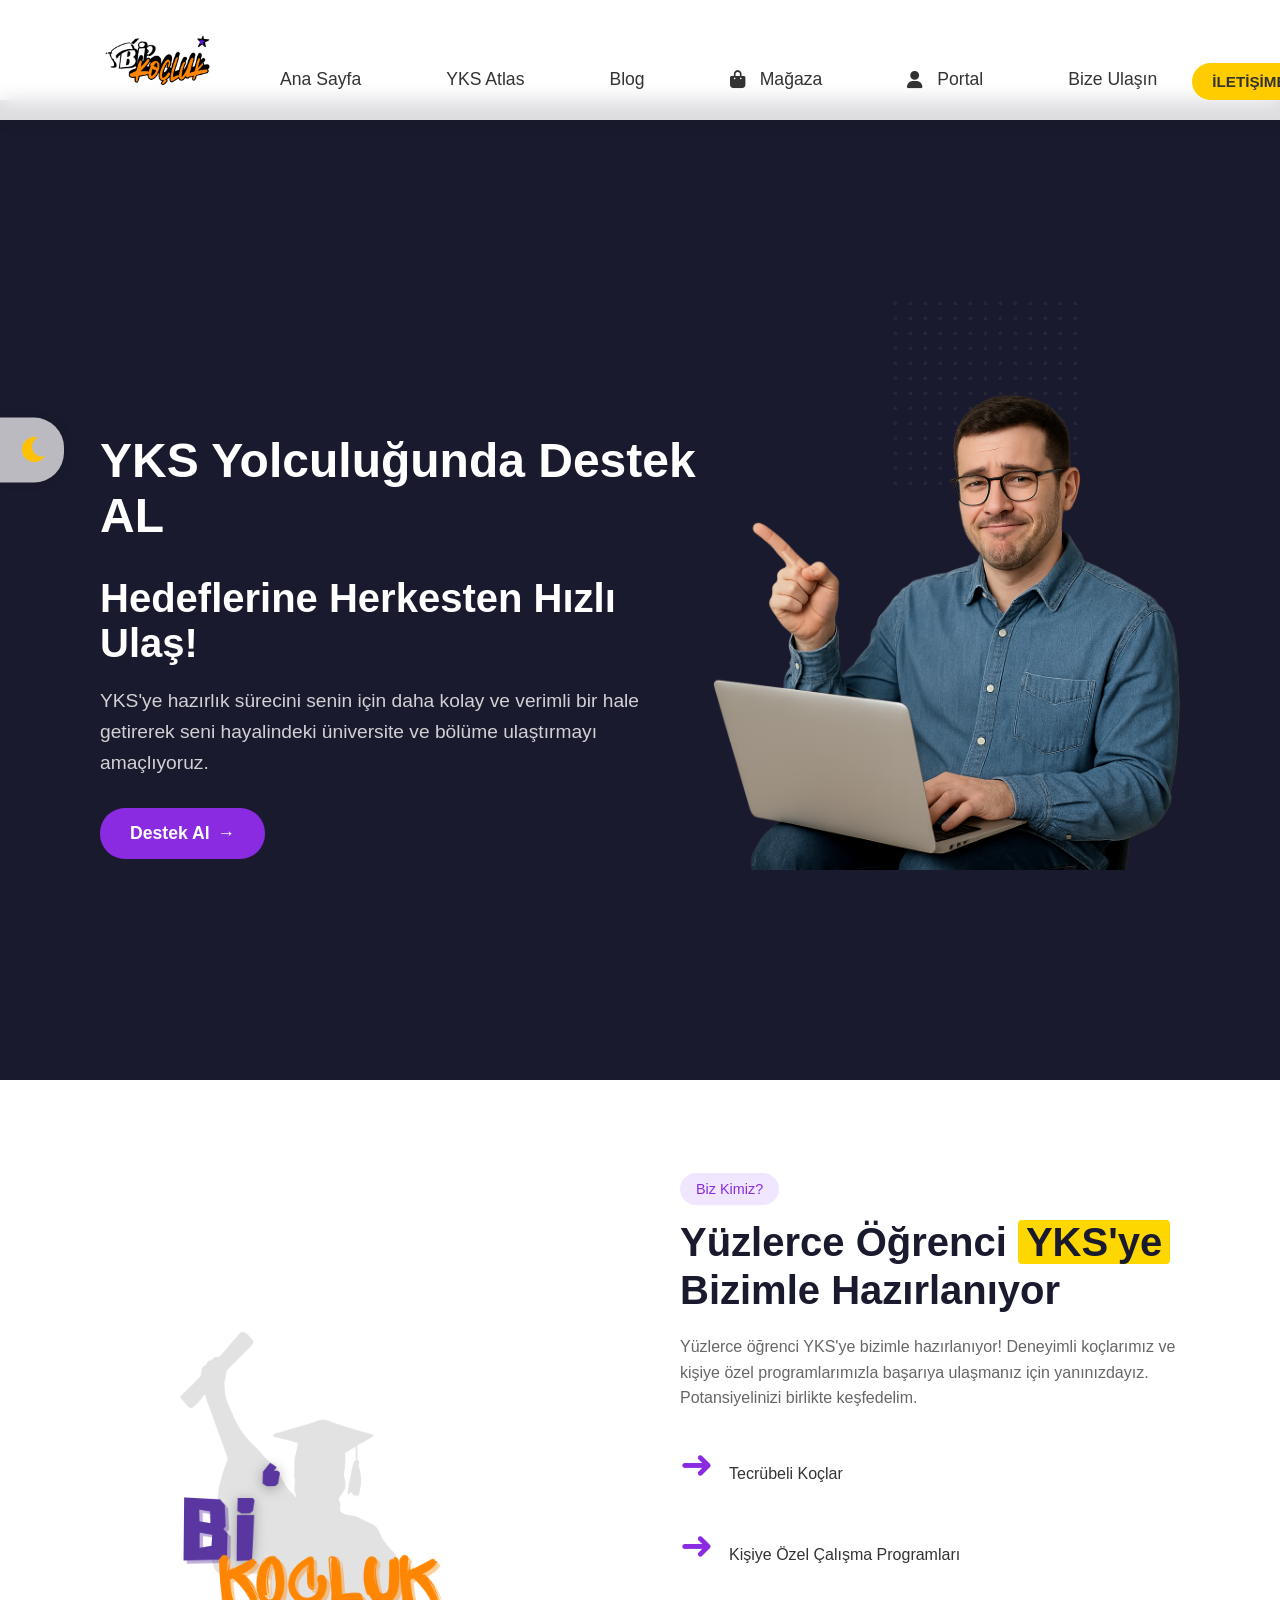
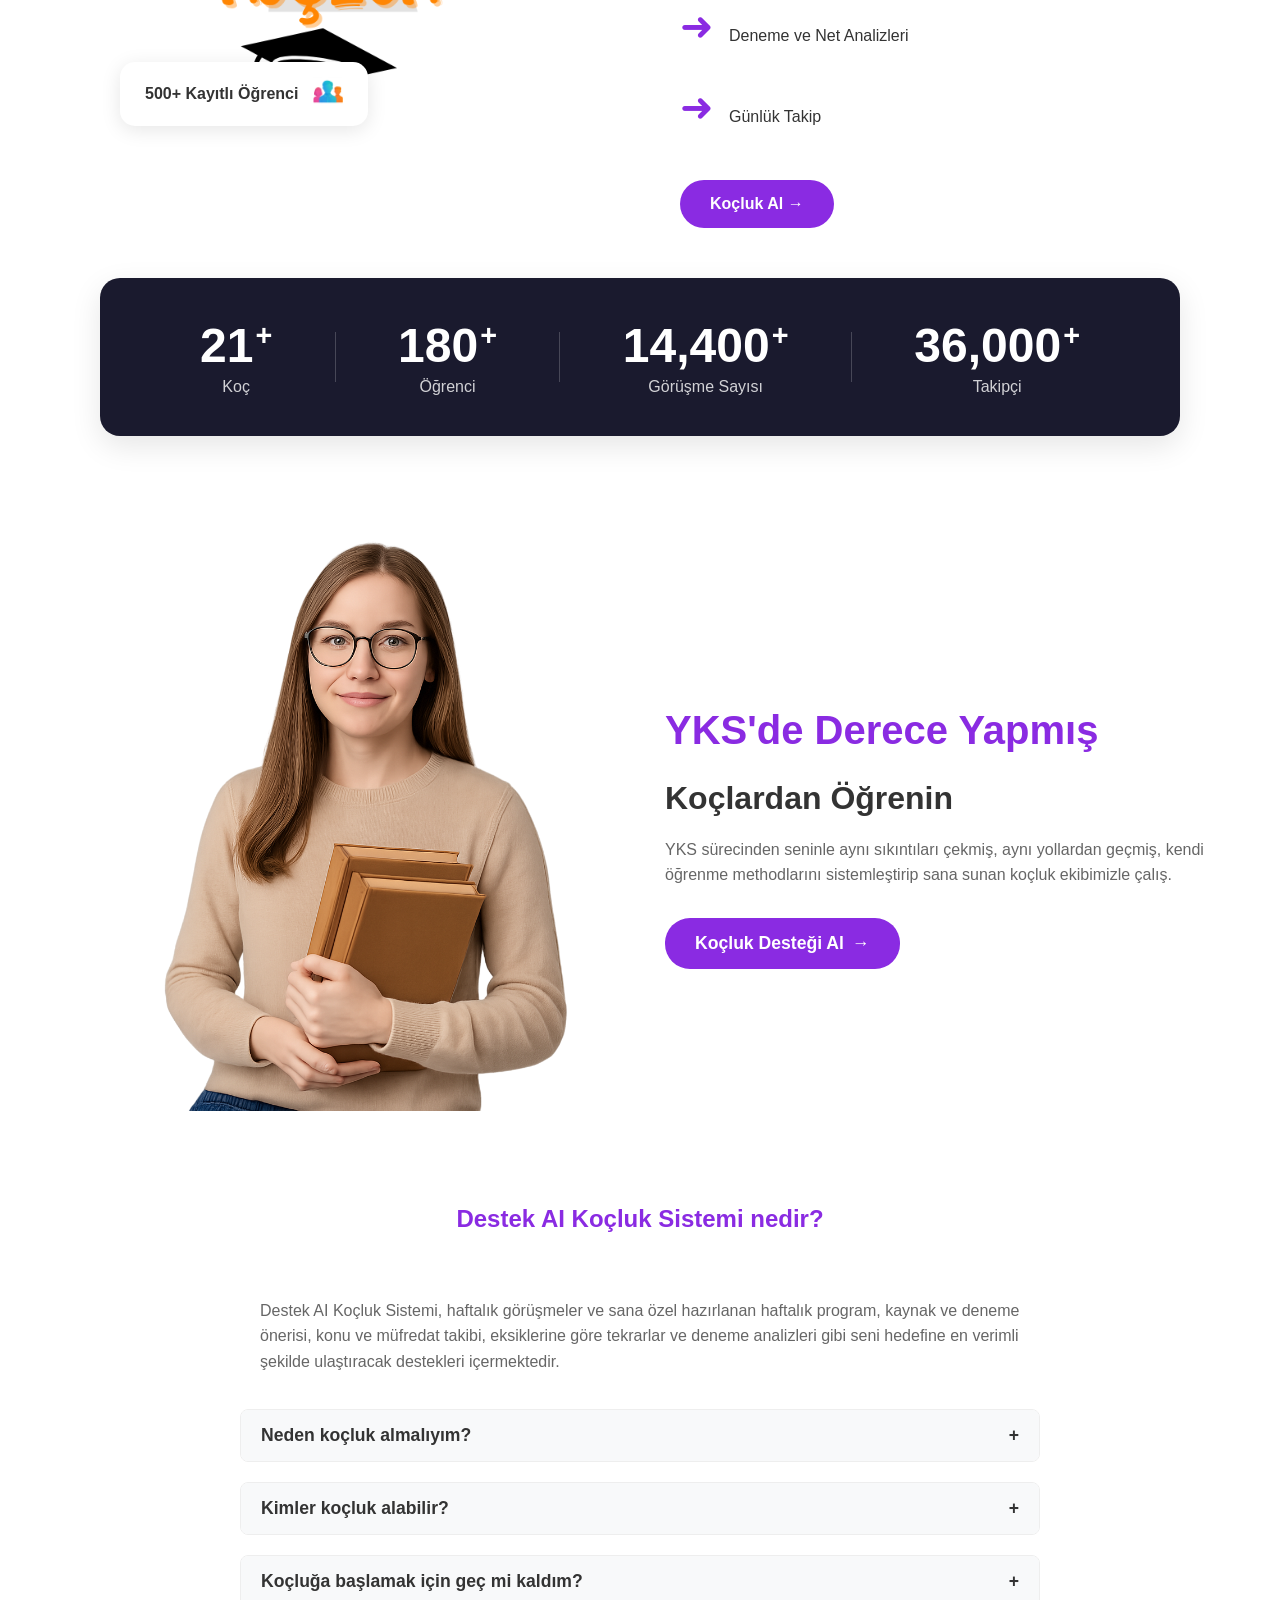
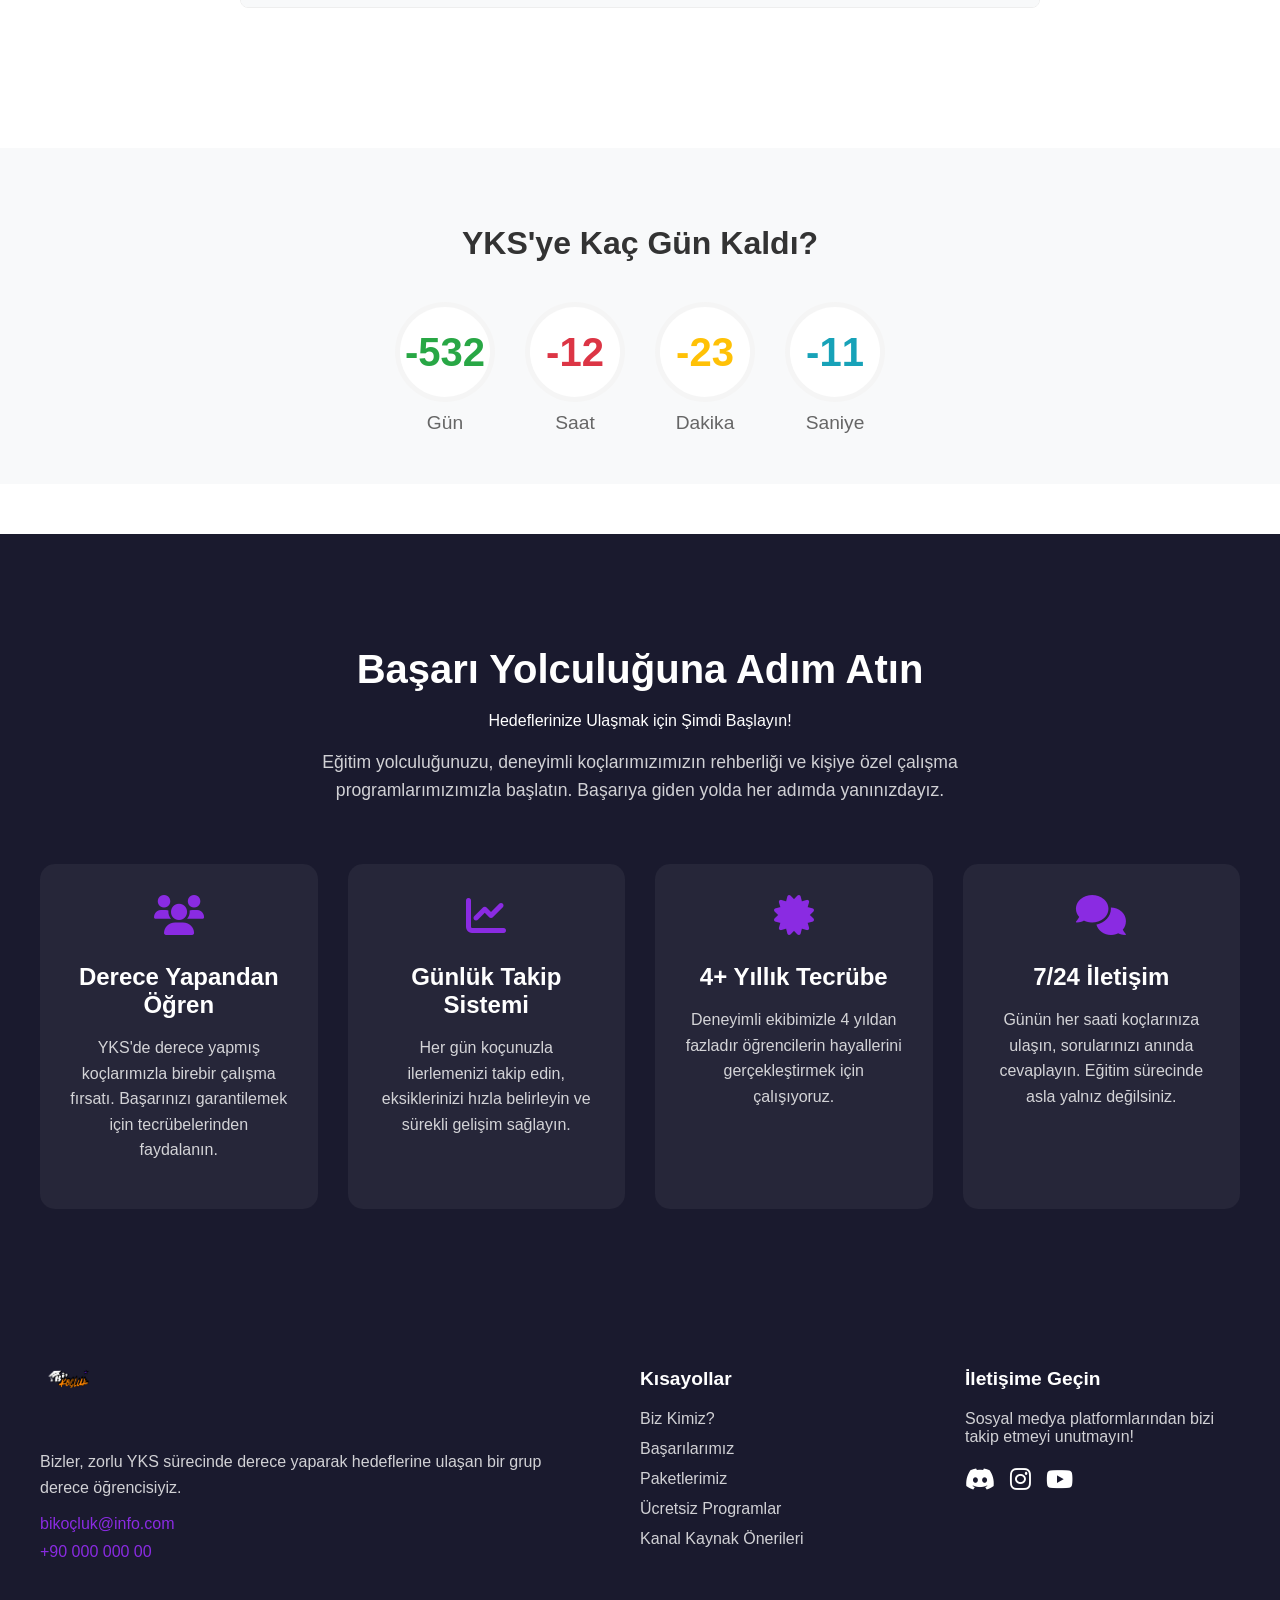
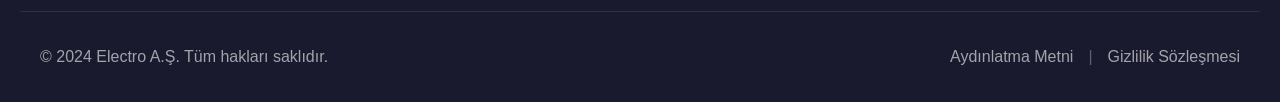
<file: Azra Hoca V2/index.html>
<!DOCTYPE html>
<html lang="tr">
<head>
    <meta charset="UTF-8">
    <meta name="viewport" content="width=device-width, initial-scale=1.0">
    <title>Ana Sayfa</title>
    <link rel="stylesheet" href="style.css">
    <link rel="stylesheet" href="https://cdnjs.cloudflare.com/ajax/libs/font-awesome/6.0.0-beta3/css/all.min.css">
    <style>
        /* ykssayaç.html'den kopyalanan stiller */
        body {
            margin: 0;
            font-family: 'Segoe UI', Tahoma, Geneva, Verdana, sans-serif;
            /* Aşağıdaki 3 satır kaldırıldı veya yorum satırına alındı */
            /* display: flex; */
            /* flex-direction: column; */
            /* align-items: center; */
            min-height: 100vh;
            color: #333;
            background-color: #fff; /* Normal mod için beyaz arka plan */
            transition: background-color 0.5s ease, color 0.5s ease;
            padding-top: 100px; 
            box-sizing: border-box;
            position: relative; /* Baloncukların doğru konumlanması için */
            overflow-x: hidden; /* Yatay taşmayı engelle */
        }

        body.night-mode {
            color: #f0f0f0;
            background-color: #1a1a1a; /* Karanlık mod için koyu arka plan */
        }

        .bubbles-background {
            position: fixed;
            top: 0;
            left: 0;
            width: 100%;
            height: 100%;
            z-index: -1; /* İçeriğin arkasında kalması için */
            overflow: hidden;
        }

        .bubbles-background span {
            position: absolute;
            bottom: -120px; 
            width: 40px;
            height: 40px;
            border-radius: 50%;
            animation: rise 20s infinite ease-in;
            opacity: 0;
            filter: blur(12px);
            background-color: rgba(128, 0, 128, 0.35); /* Varsayılan mor */
        }

        .bubbles-background span:nth-child(1) { width: 80px; height: 80px; left: 10%; animation-duration: 18s; animation-delay: 0s; background-color: rgba(148, 0, 211, 0.4); } /* Mor tonu */
        .bubbles-background span:nth-child(2) { width: 30px; height: 30px; left: 20%; animation-duration: 12s; animation-delay: 1.5s; background-color: rgba(153, 50, 204, 0.45); } /* Mor tonu */
        .bubbles-background span:nth-child(3) { width: 50px; height: 50px; left: 30%; animation-duration: 20s; animation-delay: 2.5s; background-color: rgba(186, 85, 211, 0.35); }
        .bubbles-background span:nth-child(4) { width: 90px; height: 90px; left: 40%; animation-duration: 16s; animation-delay: 0.5s; background-color: rgba(128, 0, 128, 0.5); }
        .bubbles-background span:nth-child(5) { width: 35px; height: 35px; left: 50%; animation-duration: 13s; animation-delay: 1s; background-color: rgba(218, 112, 214, 0.4); }
        .bubbles-background span:nth-child(6) { width: 60px; height: 60px; left: 60%; animation-duration: 19s; animation-delay: 3s; background-color: rgba(147, 112, 219, 0.45); }
        .bubbles-background span:nth-child(7) { width: 25px; height: 25px; left: 70%; animation-duration: 11s; animation-delay: 0.2s; background-color: rgba(199, 21, 133, 0.35); }
        .bubbles-background span:nth-child(8) { width: 70px; height: 70px; left: 80%; animation-duration: 17s; animation-delay: 2s; background-color: rgba(221, 160, 221, 0.45); }
        .bubbles-background span:nth-child(9) { width: 45px; height: 45px; left: 90%; animation-duration: 14s; animation-delay: 0.8s; background-color: rgba(180, 80, 200, 0.42); }
        .bubbles-background span:nth-child(10) { width: 100px; height: 100px; left: 5%; animation-duration: 22s; animation-delay: 1.2s; background-color: rgba(160, 32, 240, 0.38); }
        .bubbles-background span:nth-child(11) { width: 55px; height: 55px; left: 25%; animation-duration: 15s; animation-delay: 3.5s; background-color: rgba(138, 43, 226, 0.41); }
        .bubbles-background span:nth-child(12) { width: 75px; height: 75px; left: 75%; animation-duration: 21s; animation-delay: 0.7s; background-color: rgba(177, 100, 220, 0.48); }

        body.night-mode .bubbles-background span:nth-child(1) { background-color: rgba(255, 165, 0, 0.4); } /* Turuncu tonu */
        body.night-mode .bubbles-background span:nth-child(2) { background-color: rgba(255, 140, 0, 0.45); } /* Turuncu tonu */
        body.night-mode .bubbles-background span:nth-child(3) { background-color: rgba(255, 192, 70, 0.35); }
        body.night-mode .bubbles-background span:nth-child(4) { background-color: rgba(240, 178, 60, 0.5); }
        body.night-mode .bubbles-background span:nth-child(5) { background-color: rgba(255, 150, 50, 0.4); }
        body.night-mode .bubbles-background span:nth-child(6) { background-color: rgba(230, 160, 40, 0.45); }
        body.night-mode .bubbles-background span:nth-child(7) { background-color: rgba(255, 180, 80, 0.35); }
        body.night-mode .bubbles-background span:nth-child(8) { background-color: rgba(220, 140, 30, 0.45); }
        body.night-mode .bubbles-background span:nth-child(9) { background-color: rgba(250, 190, 85, 0.42); }
        body.night-mode .bubbles-background span:nth-child(10) { background-color: rgba(255, 130, 20, 0.38); }
        body.night-mode .bubbles-background span:nth-child(11) { background-color: rgba(245, 170, 65, 0.41); }
        body.night-mode .bubbles-background span:nth-child(12) { background-color: rgba(235, 155, 45, 0.48); } /* Turuncu tonu */

        @keyframes rise {
            0% { transform: translateY(0) rotate(0deg); opacity: 0; }
            10% { opacity: 1; }
            90% { opacity: 0.5; }
            100% { transform: translateY(-120vh) rotate(720deg); opacity: 0; bottom: 120vh; }
        }

        .navbar { /* ykssayaç.html'den gelen .navbar stili */
            width: 100%;
            position: fixed;
            top: 0;
            left: 0;
            z-index: 1000;
            /* style.css'deki .navbar stilleri (örn: background, shadow) ile birleşecek.
               Eğer ykssayaç.html'deki gibi özel bir arkaplan isteniyorsa (örn: blur),
               o stiller buraya eklenebilir veya style.css'de güncellenebilir.
               ykssayaç.html'de .navbar için özel background-color/backdrop-filter yorumlanmış,
               bu yüzden style.css'deki .navbar arkaplanı geçerli olacaktır.
               Gece modu için özel arkaplan aşağıda tanımlanmıştır.
            */
        }

        .navbar-container { /* ykssayaç.html'den */
            display: flex;
            justify-content: space-between;
            align-items: flex-end; 
            max-width: 1200px; 
            margin: 0 auto;
            padding: 0 20px; 
            height: 80px;
        }

        .navbar-logo { /* ykssayaç.html'den */
            display: flex; 
            align-items: center;
            height: 100%;
        }
        
        .navbar-logo a { /* ykssayaç.html'den */
            display: inline-flex; 
            align-items: center;
            height: 100%;
        }
        
        .navbar-logo img { /* ykssayaç.html'den */
            height: 160px; 
            width: auto;
        }
        
        .navbar-links li a { /* ykssayaç.html'den, ikon ve metin hizalaması için */
            display: flex;
            flex-direction: row;
            align-items: center;
            white-space: nowrap;
            gap: 0.4em;
            /* Renk, padding vb. style.css'deki .navbar-links a'dan gelecektir. */
        }

        .navbar-cta { /* ykssayaç.html'den */
            margin-left: 20px;
        }

        .navbar-cta .cta-button { /* ykssayaç.html'den, buton içi hizalama için */
            display: inline-flex;
            align-items: center;
            justify-content: center;
            white-space: nowrap;
            /* Temel buton stilleri (background, color, padding) style.css'den gelecektir. */
        }
        
        /* Gece Modu Navbar Stilleri (ykssayaç.html'den) */
        body.night-mode .navbar {
            background-color: #1a1a1a; 
            box-shadow: 0 2px 5px rgba(0,0,0,0.5); 
        }
        /* body.night-mode .navbar-logo a img { } */ /* Gerekirse logo için gece modu filtresi eklenebilir */
        
        body.night-mode .navbar-links li a {
            color: #cccccc; 
        }
        body.night-mode .navbar-links li a:hover,
        body.night-mode .navbar-links li.dropdown-parent:hover > a { /* style.css'deki dropdown yapısıyla uyumlu */
            color: #ffffff; 
            background-color: #333333; 
        }
        body.night-mode .navbar-links .dropdown-menu { /* style.css'deki dropdown yapısıyla uyumlu */
            background-color: #2c2c2c; 
            /* border-color: #444444; */ /* Eğer style.css'de border varsa */
        }
        body.night-mode .navbar-links .dropdown-menu li a {
            color: #bbbbbb;
        }
        body.night-mode .navbar-links .dropdown-menu li a:hover {
            color: #ffffff;
            background-color: #404040;
        }
        body.night-mode .navbar-cta .cta-button { /* style.css'deki .cta-button'a gece modu uygular */
            background-color: #007bff; 
            color: #ffffff;
            border: 1px solid #007bff; /* ykssayaç.html'deki gibi */
        }
        body.night-mode .navbar-cta .cta-button:hover {
            background-color: #0056b3; /* ykssayaç.html'deki gibi */
            border-color: #0056b3; /* ykssayaç.html'deki gibi */
        }
        body.night-mode .navbar-links li a .fas { /* Font Awesome ikonları için */
            color: #cccccc;
        }
        body.night-mode .navbar-links li a:hover .fas {
            color: #ffffff;
        }

        #night-mode-toggle {
            position: fixed;
            top: 50%;
            left: 0;
            transform: translateY(-50%);
            font-size: 1.8rem;
            cursor: pointer;
            padding: 18px 15px 18px 20px;
            background-color: rgba(255, 255, 255, 0.7); /* Gündüz modu arkaplan */
            color: #FFC107; /* Varsayılan (gündüz) ikon rengi */
            border-top-right-radius: 30px;
            border-bottom-right-radius: 30px;
            border-top-left-radius: 0;
            border-bottom-left-radius: 0;
            width: auto;
            height: auto;
            display: flex;
            justify-content: center;
            align-items: center;
            transition: background-color 0.3s ease, color 0.3s ease, transform 0.3s ease;
            z-index: 1001;
            box-shadow: 2px 0px 10px rgba(0,0,0,0.1);
        }
        #night-mode-toggle:hover {
            background-color: rgba(240, 240, 240, 0.9);
        }
        body.night-mode #night-mode-toggle {
            background-color: rgba(30, 30, 30, 0.7);
            /* İkon rengi JS tarafından ayarlanacak (fa-sun veya fa-moon class'ına göre) */
            box-shadow: 2px 0px 10px rgba(0,0,0,0.3);
        }
        body.night-mode #night-mode-toggle.fa-moon { /* Gece modu aktif, ay ikonu gösteriliyor */
             color: #FFC107; /* Ay ikonu için sarı */
        }
        body.night-mode #night-mode-toggle.fa-sun { /* Gece modu aktif, güneş ikonu gösteriliyor (toggle sonrası) */
             color: #f0f0f0; /* Güneş ikonu için açık renk */
        }
        #night-mode-toggle.fa-sun { /* Gündüz modu aktif, güneş ikonu gösteriliyor */
            color: #FFC107;
        }
        body.night-mode #night-mode-toggle:hover {
            background-color: rgba(50, 50, 50, 0.9);
        }

        /* Responsive Navbar Stilleri (ykssayaç.html'den adapte edildi) */
        @media (max-width: 768px) {
            body { 
                padding-top: 80px; 
            }
            .navbar-container {
                height: 70px;
            }
            .navbar-logo img {
                height: 120px;
            }
            /* style.css'deki .navbar-links { display: none; } kuralı
               bu çözünürlükte hala geçerli olacaktır ve menü linklerini gizleyecektir.
               Eğer ykssayaç.html'deki gibi linkler görünür kalsın isteniyorsa,
               style.css'deki o kural override edilmeli veya kaldırılmalıdır.
               Şimdilik style.css'in RWD davranışına bırakılmıştır.
            */
        }

        @media (max-width: 480px) {
            .navbar-container {
                height: 60px;
            }
            .navbar-logo img {
                height: 100px;
            }
            #night-mode-toggle {
                font-size: 1.5rem;
                padding: 15px 12px 15px 18px;
            }
        }
    </style>
</head>
<body class=""> <!-- JS bu class'ı 'night-mode' olarak değiştirebilir -->

    <div class="bubbles-background">
        <span></span><span></span><span></span><span></span>
        <span></span><span></span><span></span><span></span>
        <span></span><span></span><span></span><span></span>
    </div>

    <nav class="navbar"> <!-- Bu bölüm ykssayaç.html'den gelenle değiştirildi -->
        <div class="navbar-container">
            <div class="navbar-logo">
                <a href="index.html"><img src="css/images/LOGO 1.png" alt="logo" /></a> <!-- Logo ykssayaç.html'den -->
            </div>
            <ul class="navbar-links"> <!-- Linkler ykssayaç.html'den -->
                <li><a href="index.html">Ana Sayfa</a></li>
                <li class="dropdown-parent">
                    <a href="#">YKS Atlas</a>
                    <ul class="dropdown-menu">
                        <li><a href="pomodoro.html">• POMODORO Zamanlayıcı  •</a></li>
                        <li><a href="#">• YKS Puan Hesaplama •</a></li>
                        <li><a href="#">• LGS Puan Hesaplama •</a></li>
                        <li><a href="ykssayaç.html">• YKS Sayaç •</a></li>
                    </ul>
                </li>
                <li><a href="blog.html">Blog</a></li>
                <li><a href="#"><i class="fas fa-shopping-bag"></i> Mağaza</a></li>
                <li><a href="#"><i class="fas fa-user"></i> Portal</a></li>
                <li><a href="#">Bize Ulaşın</a></li>
            </ul>
            <div class="navbar-cta">
                <a href="#" class="cta-button">İletişime geç!</a>
            </div>
        </div>
    </nav>

    <div class="hero-section">
        <div class="hero-content">
            <h1>YKS Yolculuğunda Destek AL</h1>
            <h2>Hedeflerine Herkesten Hızlı Ulaş!</h2>
            <p>YKS'ye hazırlık sürecini senin için daha kolay ve verimli bir hale getirerek seni hayalindeki üniversite ve bölüme ulaştırmayı amaçlıyoruz.</p>
            <a href="#" class="destek-button">Destek Al</a>
        </div>
        <div class="hero-image">
            <img src="css/images/c71db0c3-0ccc-4bb1-852b-075a9d6583f2.png" alt="YKS Öğrenci" class="student-image">
        </div>
    </div>

    <div class="about-section">
        <div class="about-left">
            <img src="css/images/LOGO 2.png" alt="Koçluk Logo" class="kocluk-logo">
            <div class="student-count">
                <span>500+ Kayıtlı Öğrenci</span>
                <div class="student-avatars">
                    <img src="css/images/1ccb543c-05f3-4e9f-be2d-3bab00f29726.png" alt="Öğrenci Avatarları">
                </div>
            </div>
        </div>
        <div class="about-right">
            <span class="section-tag">Biz Kimiz?</span>
            <h2>Yüzlerce Öğrenci <span class="highlight">YKS'ye</span> Bizimle Hazırlanıyor</h2>
            <p>Yüzlerce öğrenci YKS'ye bizimle hazırlanıyor! Deneyimli koçlarımız ve kişiye özel programlarımızla başarıya ulaşmanız için yanınızdayız. Potansiyelinizi birlikte keşfedelim.</p>
            
            <div class="features">
                <div class="feature-item">
                    <span class="feature-icon">➜</span>
                    <span class="feature-text">Tecrübeli Koçlar</span>
                </div>
                <div class="feature-item">
                    <span class="feature-icon">➜</span>
                    <span class="feature-text">Kişiye Özel Çalışma Programları</span>
                </div>
                <div class="feature-item">
                    <span class="feature-icon">➜</span>
                    <span class="feature-text">Deneme ve Net Analizleri</span>
                </div>
                <div class="feature-item">
                    <span class="feature-icon">➜</span>
                    <span class="feature-text">Günlük Takip</span>
                </div>
            </div>

            <a href="#" class="kocluk-button">Koçluk Al →</a>
        </div>
    </div>

    <div class="stats-section">
        <div class="stat-item">
            <h3 class="counter" data-target="60">0</h3>
            <span class="stat-label">Koç</span>
        </div>
        <div class="stat-divider"></div>
        <div class="stat-item">
            <h3 class="counter" data-target="500">0</h3>
            <span class="stat-label">Öğrenci</span>
        </div>
        <div class="stat-divider"></div>
        <div class="stat-item">
            <h3 class="counter" data-target="40000">0</h3>
            <span class="stat-label">Görüşme Sayısı</span>
        </div>
        <div class="stat-divider"></div>
        <div class="stat-item">
            <h3 class="counter" data-target="100000">0</h3>
            <span class="stat-label">Takipçi</span>
        </div>
    </div>

    <div class="kocluk-section">
        <div class="kocluk-container">
            <div class="kocluk-image">
                <img src="css/images/7afc864f-be75-435b-b94e-7cb4dc9e6171.png" alt="Öğrenci Koç" class="student-image">
            </div>
            <div class="kocluk-content">
                <h1>YKS'de Derece Yapmış</h1>
                <h2>Koçlardan Öğrenin</h2>
                <p>YKS sürecinden seninle aynı sıkıntıları çekmiş, aynı yollardan geçmiş, kendi öğrenme methodlarını sistemleştirip sana sunan koçluk ekibimizle çalış.</p>
                <a href="#" class="destek-button">Koçluk Desteği Al</a>
            </div>
        </div>
        <div class="sss">
            <h2>Destek AI Koçluk Sistemi nedir?</h2>
            <div class="sss-content active">
                <p>Destek AI Koçluk Sistemi, haftalık görüşmeler ve sana özel hazırlanan haftalık program, kaynak ve deneme önerisi, konu ve müfredat takibi, eksiklerine göre tekrarlar ve deneme analizleri gibi seni hedefine en verimli şekilde ulaştıracak destekleri içermektedir.</p>
            </div>
            
            <div class="sss-item">
                <h3>Neden koçluk almalıyım?</h3>
                <div class="sss-content">
                    <p>Koçluk sistemi ile:</p>
                    <ul>
                        <li>Kişiselleştirilmiş çalışma programı</li>
                        <li>Düzenli performans takibi</li>
                        <li>Motivasyon ve hedef odaklı çalışma</li>
                        <li>Zaman yönetimi desteği</li>
                        <li>Stres ve kaygı yönetimi</li>
                        <li>Verimli ders çalışma teknikleri</li>
                    </ul>
                    <p>gibi birçok konuda profesyonel destek alarak başarıya daha hızlı ulaşabilirsiniz.</p>
                </div>
            </div>

            <div class="sss-item">
                <h3>Kimler koçluk alabilir?</h3>
                <div class="sss-content">
                    <p>YKS'ye hazırlanan:</p>
                    <ul>
                        <li>12. sınıf öğrencileri</li>
                        <li>Mezun durumunda olan öğrenciler</li>
                        <li>Dershaneye giden veya özel ders alan öğrenciler</li>
                        <li>Kendi başına çalışan öğrenciler</li>
                    </ul>
                    <p>koçluk sistemimizden faydalanabilir.</p>
                </div>
            </div>

            <div class="sss-item">
                <h3>Koçluğa başlamak için geç mi kaldım?</h3>
                <div class="sss-content">
                    <p>Hayır! YKS hazırlık sürecinin her aşamasında koçluk desteği alabilirsiniz. Sistemimiz, bulunduğunuz seviyeye ve ihtiyaçlarınıza göre özelleştirilmiş programlar sunmaktadır. Sınava ne kadar süre kaldığına bakılmaksızın, doğru strateji ve planlama ile hedeflerinize ulaşmanıza yardımcı oluyoruz.</p>
                </div>
            </div>
        </div>
    </div>

    <script>
        const counters = document.querySelectorAll('.counter');
        
        const startCounting = (element) => {
            const target = parseInt(element.getAttribute('data-target'));
            let count = 0;
            const duration = 2000; // 2 saniye
            const increment = target / (duration / 16); // 60fps için

            const updateCount = () => {
                count += increment;
                if (count < target) {
                    element.innerText = Math.floor(count).toLocaleString();
                    requestAnimationFrame(updateCount);
                } else {
                    element.innerText = target.toLocaleString();
                }
            };

            updateCount();
        };

        // Sayaçları başlat
        const observer = new IntersectionObserver((entries) => {
            entries.forEach(entry => {
                if (entry.isIntersecting) {
                    startCounting(entry.target);
                    observer.unobserve(entry.target);
                }
            });
        });

        counters.forEach(counter => observer.observe(counter));
    </script>

    <script>
        // SSS için açılır-kapanır menü işlevselliği
        document.querySelectorAll('.sss-item h3').forEach(button => {
            button.addEventListener('click', () => {
                const content = button.nextElementSibling;
                const isActive = button.classList.contains('active');
                
                // Tüm active sınıflarını kaldır
                document.querySelectorAll('.sss-item h3').forEach(h => h.classList.remove('active'));
                document.querySelectorAll('.sss-content').forEach(c => c.style.display = 'none');
                
                // Tıklanan öğeyi aç/kapat
                if (!isActive) {
                    button.classList.add('active');
                    content.style.display = 'block';
                }
            });
        });
    </script>

    <div class="countdown-section">
        <h2>YKS'ye Kaç Gün Kaldı?</h2>
        <div class="countdown-container">
            <div class="countdown-item" style="--color: #28a745">
                <div class="countdown-circle">
                    <span class="countdown-number" id="days">39</span>
                </div>
                <span class="countdown-label">Gün</span>
            </div>
            <div class="countdown-item" style="--color: #dc3545">
                <div class="countdown-circle">
                    <span class="countdown-number" id="hours">19</span>
                </div>
                <span class="countdown-label">Saat</span>
            </div>
            <div class="countdown-item" style="--color: #ffc107">
                <div class="countdown-circle">
                    <span class="countdown-number" id="minutes">40</span>
                </div>
                <span class="countdown-label">Dakika</span>
            </div>
            <div class="countdown-item" style="--color: #17a2b8">
                <div class="countdown-circle">
                    <span class="countdown-number" id="seconds">57</span>
                </div>
                <span class="countdown-label">Saniye</span>
            </div>
        </div>
    </div>
    <script>
        // YKS tarihini ayarlayın (örnek: 2024 YKS tarihi)
        const yksDate = new Date('2025-06-21T10:00:00').getTime();
    
        function updateCountdown() {
            const now = new Date().getTime();
            const distance = yksDate - now;
            const totalDays = Math.ceil((yksDate - new Date('2024-01-01').getTime()) / (1000 * 60 * 60 * 24));
    
            const days = Math.floor(distance / (1000 * 60 * 60 * 24));
            const hours = Math.floor((distance % (1000 * 60 * 60 * 24)) / (1000 * 60 * 60));
            const minutes = Math.floor((distance % (1000 * 60 * 60)) / (1000 * 60));
            const seconds = Math.floor((distance % (1000 * 60)) / 1000);
    
            // Yüzdeleri hesapla
            const daysProgress = (days / totalDays) * 100;
            const hoursProgress = (hours / 24) * 100;
            const minutesProgress = (minutes / 60) * 100;
            const secondsProgress = (seconds / 60) * 100;
    
            // Daireleri güncelle
            document.querySelector('[style*="--color: #28a745"]').style.setProperty('--progress', `${daysProgress}%`);
            document.querySelector('[style*="--color: #dc3545"]').style.setProperty('--progress', `${hoursProgress}%`);
            document.querySelector('[style*="--color: #ffc107"]').style.setProperty('--progress', `${minutesProgress}%`);
            document.querySelector('[style*="--color: #17a2b8"]').style.setProperty('--progress', `${secondsProgress}%`);
    
            // Sayıları güncelle
            document.getElementById('days').textContent = days;
            document.getElementById('hours').textContent = hours;
            document.getElementById('minutes').textContent = minutes;
            document.getElementById('seconds').textContent = seconds;
        }
    
        // Her saniye güncelle
        setInterval(updateCountdown, 1000);
        updateCountdown(); // İlk yükleme için
    </script>

    <div class="features-section">
        <div class="section-header">
            <h2>Başarı Yolculuğuna Adım Atın</h2>
            <p>Hedeflerinize Ulaşmak için Şimdi Başlayın!</p>
            <p class="subtitle">Eğitim yolculuğunuzu, deneyimli koçlarımızımızın rehberliği ve kişiye özel çalışma programlarımızımızla başlatın. Başarıya giden yolda her adımda yanınızdayız.</p>
        </div>
        <div class="features-grid">
            <div class="feature-card">
                <div class="feature-icon">
                    <i class="fas fa-users"></i>
                </div>
                <h3>Derece Yapandan Öğren</h3>
                <p>YKS'de derece yapmış koçlarımızla birebir çalışma fırsatı. Başarınızı garantilemek için tecrübelerinden faydalanın.</p>
            </div>
            <div class="feature-card">
                <div class="feature-icon">
                    <i class="fas fa-chart-line"></i>
                </div>
                <h3>Günlük Takip Sistemi</h3>
                <p>Her gün koçunuzla ilerlemenizi takip edin, eksiklerinizi hızla belirleyin ve sürekli gelişim sağlayın.</p>
            </div>
            <div class="feature-card">
                <div class="feature-icon">
                    <i class="fas fa-certificate"></i>
                </div>
                <h3>4+ Yıllık Tecrübe</h3>
                <p>Deneyimli ekibimizle 4 yıldan fazladır öğrencilerin hayallerini gerçekleştirmek için çalışıyoruz.</p>
            </div>
            <div class="feature-card">
                <div class="feature-icon">
                    <i class="fas fa-comments"></i>
                </div>
                <h3>7/24 İletişim</h3>
                <p>Günün her saati koçlarınıza ulaşın, sorularınızı anında cevaplayın. Eğitim sürecinde asla yalnız değilsiniz.</p>
            </div>
        </div>
    </div>

    <script>
        let lastScroll = 0;
        const navbar = document.querySelector('.navbar');
        const scrollThreshold = 100;
    
        window.addEventListener('scroll', () => {
            const currentScroll = window.pageYOffset;
    
            if (currentScroll <= scrollThreshold) {
                navbar.classList.remove('navbar--hidden');
                return;
            }
    
            if (currentScroll > lastScroll && !navbar.classList.contains('navbar--hidden')) {
                // Aşağı scroll
                navbar.classList.add('navbar--hidden');
            } else if (currentScroll < lastScroll && navbar.classList.contains('navbar--hidden')) {
                // Yukarı scroll
                navbar.classList.remove('navbar--hidden');
            }
    
            lastScroll = currentScroll;
        });
    </script>

    <footer class="footer">
        <div class="footer-content">
            <div class="footer-logo">
                <img src="css/images/LOGO 1.png" alt="Destek AI" class="footer-logo-img">
                <p>Bizler, zorlu YKS sürecinde derece yaparak hedeflerine ulaşan bir grup derece öğrencisiyiz.</p>
                <a href="mailto:bikoçluk@info.com">bikoçluk@info.com</a>
                <a href="tel:+9000000000">+90 000 000 00</a>
            </div>
            
            <div class="footer-links">
                <h3>Kısayollar</h3>
                <ul>
                    <li><a href="#">Biz Kimiz?</a></li>
                    <li><a href="#">Başarılarımız</a></li>
                    <li><a href="#">Paketlerimiz</a></li>
                    <li><a href="#">Ücretsiz Programlar</a></li>
                    <li><a href="#">Kanal Kaynak Önerileri</a></li>
                </ul>
            </div>

            <div class="footer-social">
                <h3>İletişime Geçin</h3>
                <p>Sosyal medya platformlarından bizi takip etmeyi unutmayın!</p>
                <div class="social-links">
                    <a href="#" class="social-link"><i class="fab fa-discord"></i></a>
                    <a href="#" class="social-link"><i class="fab fa-instagram"></i></a>
                    <a href="#" class="social-link"><i class="fab fa-youtube"></i></a>
                </div>
            </div>
        </div>
        
        <div class="footer-bottom">
            <p>© 2024 Electro A.Ş. Tüm hakları saklıdır.</p>
            <div class="footer-bottom-links">
                <a href="#">Aydınlatma Metni</a>
                <span>|</span>
                <a href="#">Gizlilik Sözleşmesi</a>
            </div>
        </div>
        
    </footer>

<!-- Düğme HTML'de script'ten önce olmalı -->
<div id="night-mode-toggle" class="fas fa-moon"></div>

<!-- SCRIPT KISMI -->
<script>
document.addEventListener('DOMContentLoaded', () => {
    const nightModeToggle = document.getElementById('night-mode-toggle');
    const body = document.body;

    // Düğme bulunamazsa hata mesajı ver ve çık
    if (!nightModeToggle) {
        console.error('Karanlık mod değiştirme düğmesi (#night-mode-toggle) bulunamadı.');
        return;
    }

    // Kayıtlı temayı veya varsayılanı uygulama fonksiyonu
    const applyTheme = () => {
        const savedTheme = localStorage.getItem('theme');

        if (savedTheme === 'night-mode') {
            body.classList.add('night-mode');
            nightModeToggle.classList.remove('fa-moon');
            nightModeToggle.classList.add('fa-sun');
        } else { // 'light-mode' veya kayıt yoksa (varsayılan aydınlık mod)
            body.classList.remove('night-mode');
            nightModeToggle.classList.remove('fa-sun');
            nightModeToggle.classList.add('fa-moon');
        }
    };

    // Sayfa ilk yüklendiğinde temayı uygula
    applyTheme();

    // Düğmeye tıklama olayını dinle
    nightModeToggle.addEventListener('click', () => {
        body.classList.toggle('night-mode'); // 'night-mode' class'ını aç/kapat

        // İkonu ve localStorage'ı güncelle
        if (body.classList.contains('night-mode')) {
            nightModeToggle.classList.remove('fa-moon');
            nightModeToggle.classList.add('fa-sun');
            localStorage.setItem('theme', 'night-mode');
        } else {
            nightModeToggle.classList.remove('fa-sun');
            nightModeToggle.classList.add('fa-moon');
            localStorage.setItem('theme', 'light-mode');
        }
    });
});
</script>
</body>
</html>
</file>
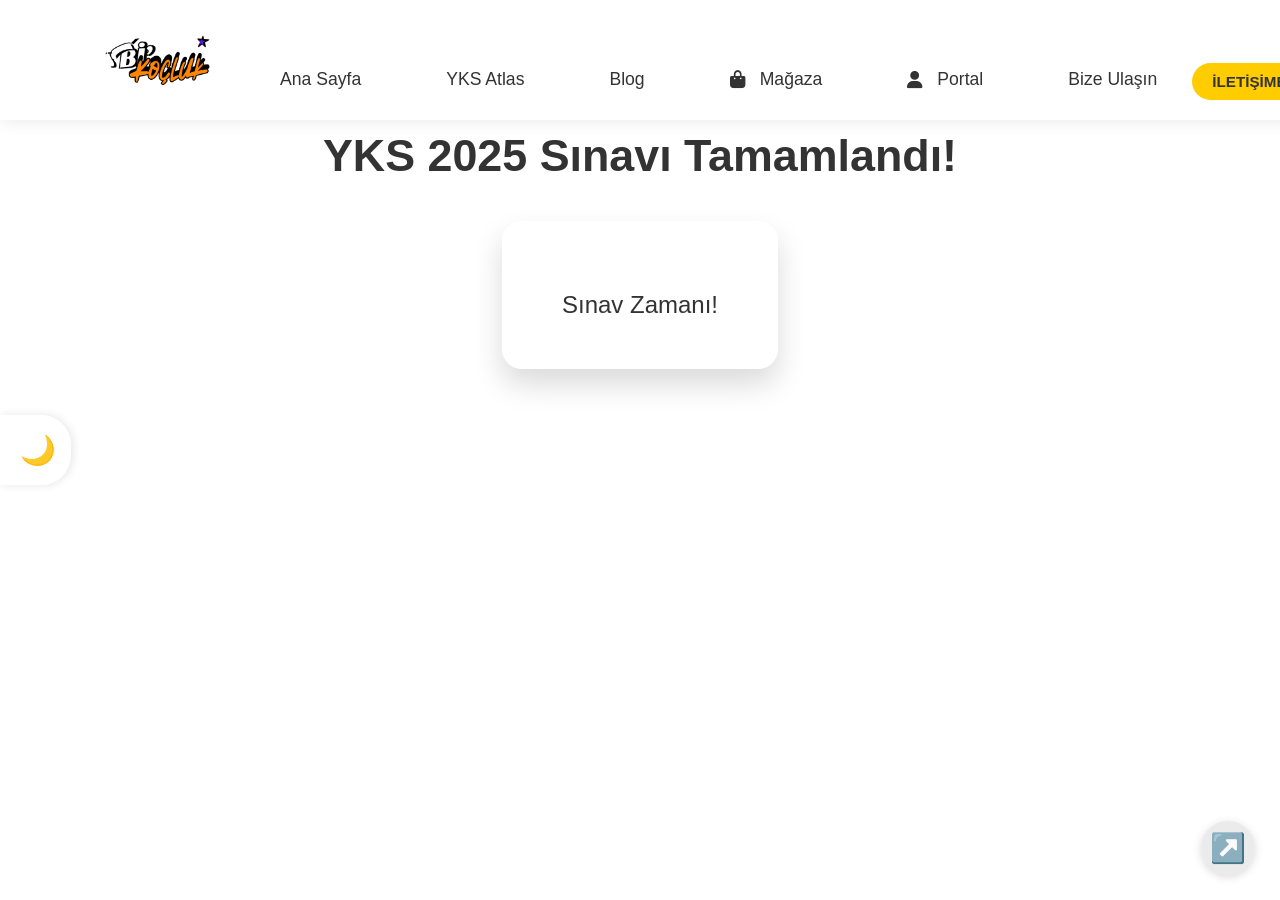
<file: Azra Hoca V2/ykssayaç.html>
<!DOCTYPE html>
<html lang="tr">
<head>
    <meta charset="UTF-8">
    <meta name="viewport" content="width=device-width, initial-scale=1.0">
    <title>YKS Geri Sayım</title>
    <link rel="stylesheet" href="style.css">
    <link rel="stylesheet" href="https://cdnjs.cloudflare.com/ajax/libs/font-awesome/6.0.0-beta3/css/all.min.css">
    <style>
        body {
            margin: 0;
            font-family: 'Segoe UI', Tahoma, Geneva, Verdana, sans-serif;
            display: flex;
            flex-direction: column;
            align-items: center;
            min-height: 100vh;
            color: #333;
            background-color: #fff; /* Normal mod için beyaz arka plan */
            transition: background-color 0.5s ease, color 0.5s ease;
            /* Navigasyon çubuğu (.navbar-container) yüksekliğine göre padding-top ayarlanmalı.
               Mevcut 100px, 80px'lik bir navbar için genellikle yeterlidir. */
            padding-top: 100px; 
            box-sizing: border-box;
            position: relative; /* Baloncukların doğru konumlanması için */
            overflow-x: hidden; /* Yatay taşmayı engelle */
        }

        body.night-mode {
            color: #f0f0f0;
            /* background: linear-gradient(-45deg, #232526, #414345, #28313b, #1c1e22); */ /* Kaldırıldı */
            /* background-size: 400% 400%; */ /* Kaldırıldı */
            /* animation: gradientBG 20s ease infinite; */ /* Kaldırıldı */
            background-color: #1a1a1a; /* Karanlık mod için koyu arka plan */
        }

        /* @keyframes gradientBG { */ /* Artık kullanılmıyor, kaldırıldı */
        /*     0% { background-position: 0% 50%; } */
        /*     50% { background-position: 100% 50%; } */
        /*     100% { background-position: 0% 50%; } */
        /* } */

        /* Baloncuk Arka Plan Stilleri - YENİ EKLENDİ */
        .bubbles-background {
            position: fixed;
            top: 0;
            left: 0;
            width: 100%;
            height: 100%;
            z-index: -1; /* İçeriğin arkasında kalması için */
            overflow: hidden;
        }

        .bubbles-background span {
            position: absolute;
            bottom: -120px; 
            width: 40px;
            height: 40px;
            border-radius: 50%;
            animation: rise 20s infinite ease-in;
            opacity: 0;
            filter: blur(12px); /* Baloncuklara bulanıklık efekti */
            /* Normal mod için varsayılan mor renk (nth-child ile özelleştirilecek) */
            background-color: rgba(128, 0, 128, 0.35); /* Alfa değeri bulanıklıkla iyi görünmesi için ayarlandı */
        }

        /* Farklı boyut, pozisyon, süre ve MOR renklerde baloncuklar (Normal Mod) */
        .bubbles-background span:nth-child(1) { width: 80px; height: 80px; left: 10%; animation-duration: 18s; animation-delay: 0s; background-color: rgba(148, 0, 211, 0.4); }
        .bubbles-background span:nth-child(2) { width: 30px; height: 30px; left: 20%; animation-duration: 12s; animation-delay: 1.5s; background-color: rgba(153, 50, 204, 0.45); }
        .bubbles-background span:nth-child(3) { width: 50px; height: 50px; left: 30%; animation-duration: 20s; animation-delay: 2.5s; background-color: rgba(186, 85, 211, 0.35); }
        .bubbles-background span:nth-child(4) { width: 90px; height: 90px; left: 40%; animation-duration: 16s; animation-delay: 0.5s; background-color: rgba(128, 0, 128, 0.5); }
        .bubbles-background span:nth-child(5) { width: 35px; height: 35px; left: 50%; animation-duration: 13s; animation-delay: 1s; background-color: rgba(218, 112, 214, 0.4); }
        .bubbles-background span:nth-child(6) { width: 60px; height: 60px; left: 60%; animation-duration: 19s; animation-delay: 3s; background-color: rgba(147, 112, 219, 0.45); }
        .bubbles-background span:nth-child(7) { width: 25px; height: 25px; left: 70%; animation-duration: 11s; animation-delay: 0.2s; background-color: rgba(199, 21, 133, 0.35); }
        .bubbles-background span:nth-child(8) { width: 70px; height: 70px; left: 80%; animation-duration: 17s; animation-delay: 2s; background-color: rgba(221, 160, 221, 0.45); }
        .bubbles-background span:nth-child(9) { width: 45px; height: 45px; left: 90%; animation-duration: 14s; animation-delay: 0.8s; background-color: rgba(180, 80, 200, 0.42); }
        .bubbles-background span:nth-child(10) { width: 100px; height: 100px; left: 5%; animation-duration: 22s; animation-delay: 1.2s; background-color: rgba(160, 32, 240, 0.38); }
        .bubbles-background span:nth-child(11) { width: 55px; height: 55px; left: 25%; animation-duration: 15s; animation-delay: 3.5s; background-color: rgba(138, 43, 226, 0.41); }
        .bubbles-background span:nth-child(12) { width: 75px; height: 75px; left: 75%; animation-duration: 21s; animation-delay: 0.7s; background-color: rgba(177, 100, 220, 0.48); }

        /* Karanlık Mod için TURUNCU Baloncuk Renkleri */
        body.night-mode .bubbles-background span:nth-child(1) { background-color: rgba(255, 165, 0, 0.4); } /* Orange */
        body.night-mode .bubbles-background span:nth-child(2) { background-color: rgba(255, 140, 0, 0.45); }  /* Dark Orange */
        body.night-mode .bubbles-background span:nth-child(3) { background-color: rgba(255, 192, 70, 0.35); } /* Light Orange */
        body.night-mode .bubbles-background span:nth-child(4) { background-color: rgba(240, 178, 60, 0.5); } /* Gold-ish Orange */
        body.night-mode .bubbles-background span:nth-child(5) { background-color: rgba(255, 150, 50, 0.4); }
        body.night-mode .bubbles-background span:nth-child(6) { background-color: rgba(230, 160, 40, 0.45); }
        body.night-mode .bubbles-background span:nth-child(7) { background-color: rgba(255, 180, 80, 0.35); }
        body.night-mode .bubbles-background span:nth-child(8) { background-color: rgba(220, 140, 30, 0.45); }
        body.night-mode .bubbles-background span:nth-child(9) { background-color: rgba(250, 190, 85, 0.42); }
        body.night-mode .bubbles-background span:nth-child(10) { background-color: rgba(255, 130, 20, 0.38); }
        body.night-mode .bubbles-background span:nth-child(11) { background-color: rgba(245, 170, 65, 0.41); }
        body.night-mode .bubbles-background span:nth-child(12) { background-color: rgba(235, 155, 45, 0.48); }

        @keyframes rise {
            0% {
                transform: translateY(0) rotate(0deg);
                opacity: 0; 
            }
            10% {
                opacity: 1; 
            }
            90% {
                opacity: 0.5; 
            }
            100% {
                transform: translateY(-120vh) rotate(720deg); 
                opacity: 0;
                bottom: 120vh; 
            }
        }

        /* Navbar Stilleri */
        .navbar {
            width: 100%;
            position: fixed;
            top: 0;
            left: 0;
            z-index: 1000; 
            /* style.css dosyanızdan gelen arkaplan, gölge gibi stiller burada da geçerli olacaktır. */
            /* Örneğin: background-color: rgba(255, 255, 255, 0.2); */
            /* backdrop-filter: blur(5px); */
        }

        .navbar-container {
            display: flex;
            justify-content: space-between;
            align-items: flex-end; /* Bu, ana navbar bileşenlerini (logo, linkler, cta) alta hizalar */
            max-width: 1200px; 
            margin: 0 auto; /* Yatayda ortalar */
            padding: 0 20px; 
            height: 80px;    /* Navigasyon çubuğunun istenen sabit yüksekliği */
        }

        .navbar-logo { /* Logonun bulunduğu div */
            display: flex; 
            align-items: center;
            height: 100%; /* .navbar-container'ın yüksekliğini alır (yani 80px) */
        }
        
        .navbar-logo a {
            display: inline-flex; 
            align-items: center;
            height: 100%; /* .navbar-logo div'inin yüksekliğini alır (yani 80px) */
        }
        
        .navbar-logo img {
            height: 160px; /* Logo bu yükseklikte olacak ve 80px'lik <a> içinde taşacak */
            width: auto;  /* En-boy oranını korur */
        }
        
        /* YENİ EKLENEN STİL: Navigasyon linklerinin içeriğini düzenler */
        .navbar-links li a {
            display: flex; /* İkon ve metni yan yana getirmek için */
            flex-direction: row; /* Öğelerin yatayda sıralanmasını sağlar */
            align-items: center; /* İkon ve metni dikeyde ortalar */
            white-space: nowrap; /* "Ana Sayfa" gibi metinlerin tek satırda kalmasını sağlar */
            gap: 0.4em; /* İkon ve metin arasına küçük bir boşluk ekler (isteğe bağlı) */
        }

        /* "İletişime Geç!" butonunu sağa kaydırmak için container'ına margin ekliyoruz */
        .navbar-cta {
            margin-left: 20px; /* Bu değeri isteğinize göre ayarlayabilirsiniz */
        }

        /* İletişime Geç butonu için stiller */
        .navbar-cta .cta-button {
            display: inline-flex; /* İçeriği (metin/ikon) hizalamak ve butonun satır içi gibi davranmasını sağlamak için */
            align-items: center;  /* İçeriği (metin) dikeyde ortalar */
            justify-content: center; /* İçeriği (metin) yatayda ortalar */
            white-space: nowrap; /* Metnin alt satıra kaymasını engeller */
            /* Not: Butonunuzun padding, border, background-color gibi temel stilleri 
               muhtemelen style.css dosyanızda veya burada tanımlanmıştır/tanımlanacaktır. 
               Bu eklenenler, metin düzeni ve hizalama içindir. */
        }
        
        /* Gece modunda logo için özel bir stil gerekirse buraya eklenebilir */
        body.night-mode .navbar-logo a img {
            /* Örn: filter: brightness(0) invert(1); Eğer logo gece modunda iyi görünmüyorsa */
        }


        /* Mevcut header stilleri kaldırılacak veya yorum satırına alınacak, çünkü header elementi kaldırılıyor. */
        /*
        header {
            width: 100%;
            background-color: rgba(255, 255, 255, 0.2);
            padding: 15px 0;
            text-align: center;
            position: fixed;
            top: 0;
            left: 0;
            z-index: 1000;
            box-shadow: 0 2px 5px rgba(0,0,0,0.1);
            -webkit-backdrop-filter: blur(5px);
            backdrop-filter: blur(5px);
        }

        header h1 {
            margin: 0;
            font-size: 1.6rem;
            color: #333;
            font-weight: 500;
        }

        body.night-mode header {
            background-color: rgba(0, 0, 0, 0.3);
            box-shadow: 0 2px 5px rgba(0,0,0,0.3);
        }

        body.night-mode header h1 {
            color: #e0e0e0;
        }
        */

        .page-main-title { /* Yeni eklenen ana başlık için stil */
            font-size: 2.8rem;
            color: #333;
            text-align: center;
            margin-top: 30px; /* Navigasyondan sonra boşluk */
            margin-bottom: 20px;
        }
        body.night-mode .page-main-title {
            color: #f0f0f0;
        }

        .countdown-container {
            text-align: center;
            background-color: rgba(255, 255, 255, 0.1);
            padding: 50px 60px; /* Artırıldı */
            border-radius: 20px; 
            box-shadow: 0 15px 30px rgba(0, 0, 0, 0.15);
            backdrop-filter: blur(8px);
            -webkit-backdrop-filter: blur(8px);
            margin-top: 20px; /* Ana başlıkla arasına biraz boşluk eklendi */
            width: auto; 
            max-width: 1100px; /* Artırıldı, daha geniş bir alana yayılması için */
            margin-left: auto; /* Yatayda ortalamak için */
            margin-right: auto; /* Yatayda ortalamak için */
        }

        body.night-mode .countdown-container {
            background-color: rgba(0, 0, 0, 0.25);
            box-shadow: 0 15px 30px rgba(0, 0, 0, 0.35);
        }

        /* .countdown-container içindeki h1 kaldırıldığı için bu kural artık gereksiz veya farklı bir amaç için kullanılabilir.
           Şimdilik yorum satırına alıyorum.
        .countdown-container h1 {
            font-size: 2.5rem;
            margin-bottom: 30px;
        }
        */

        .timer-display {
            display: flex;
            align-items: baseline;
            justify-content: center;
            gap: 30px; /* Artırıldı */
        }

        .time-block {
            text-align: center;
            min-width: 200px; /* Artırıldı */
        }

        .number {
            font-size: 12rem; /* Önemli ölçüde artırıldı */
            font-weight: bold;
            line-height: 1;
            display: block;
        }

        .label {
            font-size: 2rem; /* Artırıldı */
            text-transform: uppercase;
            margin-top: 15px; /* Artırıldı */
            display: block;
            color: #555;
        }
        
        body.night-mode .label {
            color: #aaa;
        }

        .separator {
            font-size: 10rem; /* Artırıldı */
            font-weight: bold;
            line-height: 1;
            color: #333;
            padding-bottom: 2.5rem; /* Dikey hizalama için ayarlandı */
        }

        body.night-mode .separator {
            color: #ccc;
        }

        #night-mode-toggle {
            position: fixed;
            top: 50%;
            left: 0;
            transform: translateY(-50%);
            font-size: 1.8rem; /* İkon boyutu */
            cursor: pointer;
            padding: 18px 15px 18px 20px; /* D-şekli için padding ayarı */
            background-color: rgba(255, 255, 255, 0.7); /* Gündüz modu arka planı */
            color: #FFC107; /* Gündüz modu ikon rengi (Güneş için) */
            border-top-right-radius: 30px; /* D-şekli için */
            border-bottom-right-radius: 30px; /* D-şekli için */
            border-top-left-radius: 0;
            border-bottom-left-radius: 0;
            width: auto; /* Genişlik içeriğe göre */
            height: auto; /* Yükseklik içeriğe göre */
            display: flex;
            justify-content: center;
            align-items: center;
            transition: background-color 0.3s ease, color 0.3s ease, transform 0.3s ease;
            z-index: 1001;
            box-shadow: 2px 0px 10px rgba(0,0,0,0.1);
        }
        #night-mode-toggle:hover {
            /* transform: translateY(-50%) translateX(5px); */ /* Hafif dışa çıkma efekti */
            background-color: rgba(240, 240, 240, 0.9);
        }
        body.night-mode #night-mode-toggle {
            background-color: rgba(30, 30, 30, 0.7); /* Gece modu arka planı */
            color: #FFC107; /* Gece modu ikon rengi (Güneş için turuncu) - Güncellendi */
            box-shadow: 2px 0px 10px rgba(0,0,0,0.3);
        }
        body.night-mode #night-mode-toggle:hover {
            background-color: rgba(50, 50, 50, 0.9);
        }

        #fullscreen-toggle { /* Tam Ekran Düğmesi Stilleri */
            position: fixed;
            bottom: 25px; /* Ekranın altından uzaklık */
            right: 25px;  /* Ekranın sağından uzaklık */
            font-size: 1.8rem; /* İkon boyutu */
            cursor: pointer;
            padding: 12px; /* İç boşluk */
            background-color: rgba(0,0,0,0.08); /* Gündüz modu arka plan */
            color: #333; /* Gündüz modu ikon/metin rengi */
            border-radius: 50%; /* Yuvarlak yapmak için */
            width: 30px;  /* Genişlik */
            height: 30px; /* Yükseklik */
            display: flex;
            justify-content: center;
            align-items: center;
            transition: background-color 0.3s ease, transform 0.3s ease, color 0.3s ease;
            z-index: 1000; /* Diğer elemanların üzerinde kalması için */
            box-shadow: 0 2px 8px rgba(0,0,0,0.15); /* Hafif gölge */
        }
        #fullscreen-toggle:hover {
            background-color: rgba(0,0,0,0.15); /* Hover arka plan rengi */
            transform: scale(1.1); /* Hover'da hafif büyüme efekti */
        }
        body.night-mode #fullscreen-toggle { /* Gece modu için tam ekran düğmesi stilleri */
            background-color: rgba(255,255,255,0.12); /* Gece modu arka plan */
            color: #f0f0f0; /* Gece modu ikon/metin rengi */
            box-shadow: 0 2px 8px rgba(0,0,0,0.25); /* Gece modu gölgesi */
        }
        body.night-mode #fullscreen-toggle:hover {
            background-color: rgba(255,255,255,0.2); /* Gece modu hover arka plan rengi */
        }

        /* Navigasyon Çubuğu için Gece Modu Stilleri */
        body.night-mode .navbar {
            background-color: #1a1a1a; /* Koyu navbar arka planı */
            box-shadow: 0 2px 5px rgba(0,0,0,0.5); /* Daha belirgin gölge */
        }
        body.night-mode .navbar-logo a img {
            /* Eğer logonuz karanlık modda iyi görünmüyorsa, burada filtre uygulayabilirsiniz. Örn: filter: brightness(0) invert(1); */
        }
        body.night-mode .navbar-links li a {
            color: #cccccc; /* Açık gri link rengi */
        }
        body.night-mode .navbar-links li a:hover,
        body.night-mode .navbar-links li.dropdown-parent:hover > a {
            color: #ffffff; /* Beyaz hover rengi */
            background-color: #333333; /* Koyu hover arka planı */
        }
        body.night-mode .navbar-links .dropdown-menu {
            background-color: #2c2c2c; /* Koyu dropdown arka planı */
            border-color: #444444;
        }
        body.night-mode .navbar-links .dropdown-menu li a {
            color: #bbbbbb;
        }
        body.night-mode .navbar-links .dropdown-menu li a:hover {
            color: #ffffff;
            background-color: #404040;
        }
        body.night-mode .navbar-cta .cta-button {
            background-color: #007bff; /* Buton rengi aynı kalabilir veya değiştirilebilir */
            color: #ffffff;
            border: 1px solid #007bff;
        }
        body.night-mode .navbar-cta .cta-button:hover {
            background-color: #0056b3;
            border-color: #0056b3;
        }
        /* Font Awesome ikonları için gece modu renkleri (Mağaza, Portal ikonları) */
        body.night-mode .navbar-links li a .fas {
            color: #cccccc; /* Linklerle aynı renk */
        }
        body.night-mode .navbar-links li a:hover .fas {
            color: #ffffff; /* Hover durumunda linklerle aynı renk */
        }


        /* Responsive Design Güncellemeleri */
        @media (max-width: 768px) {
            body {
                padding-top: 80px; /* Responsive navbar yüksekliğine göre ayarlanmış */
            }
            .navbar-container {
                height: 70px; /* Orta boyutlu ekranlar için navbar yüksekliği */
            }
            .navbar-logo img { /* Responsive logo boyutu */
                height: 120px; /* Orta ekranlar için logo yüksekliği - navbar'dan taşacak şekilde ayarlandı */
            }
            .page-main-title {
                font-size: 2.2rem; /* Biraz artırıldı */
                margin-top: 20px;
                margin-bottom: 15px;
            }
            /* header h1 kaldırıldığı için bu kural gereksiz
            header h1 {
                font-size: 1.4rem;
            }
            */
            /* .countdown-container h1 kaldırıldığı için bu kural gereksiz
            .countdown-container h1 {
                font-size: 1.8rem;
            }
            */
            .number {
                font-size: 7rem; /* Responsive sayı boyutu artırıldı */
            }
            .label {
                font-size: 1.4rem; /* Responsive etiket boyutu artırıldı */
            }
            .separator {
                font-size: 6rem; /* Responsive ayırıcı boyutu artırıldı */
                padding-bottom: 1.8rem; /* Ayarlandı */
            }
            .time-block {
                min-width: 140px; /* Responsive blok genişliği artırıldı */
            }
            .timer-display {
                gap: 15px; /* Ayarlandı */
            }
            .countdown-container {
                padding: 35px 30px; /* Ayarlandı */
                margin-top: 15px; /* Ayarlandı */
                max-width: 90%;
            }
            #night-mode-toggle {
                font-size: 1.5rem;
                padding: 15px 10px 15px 15px;
                border-top-right-radius: 25px;
                border-bottom-right-radius: 25px;
            }
        }
        @media (max-width: 480px) {
            body {
                padding-top: 70px; /* Responsive navbar yüksekliğine göre ayarlanmış */
            }
            .navbar-container {
                height: 60px; /* Küçük ekranlar için navbar yüksekliği */
            }
            .navbar-logo img { /* Daha küçük ekranlar için responsive logo boyutu */
                height: 100px; /* Küçük ekranlar için logo yüksekliği - navbar'dan taşacak şekilde ayarlandı */
            }
            .page-main-title {
                font-size: 1.8rem; /* Biraz artırıldı */
                margin-top: 15px;
                margin-bottom: 10px;
            }
            /* header h1 kaldırıldığı için bu kural gereksiz
            header h1 {
                font-size: 1.2rem;
            }
            */
            /* .countdown-container h1 kaldırıldığı için bu kural gereksiz
            .countdown-container h1 {
                font-size: 1.5rem;
            }
            */
            .number {
                font-size: 4.5rem; /* Daha küçük ekranlar için sayı boyutu artırıldı */
            }
            .label {
                font-size: 1rem; /* Daha küçük ekranlar için etiket boyutu artırıldı */
            }
            .separator {
                font-size: 3.5rem; /* Daha küçük ekranlar için ayırıcı boyutu artırıldı */
                padding-bottom: 1.2rem; /* Ayarlandı */
            }
            .time-block {
                min-width: 90px; /* Daha küçük ekranlar için blok genişliği artırıldı */
            }
            .timer-display {
                gap: 10px; /* Ayarlandı */
            }
            .countdown-container {
                padding: 25px 15px; /* Ayarlandı */
            }
            #night-mode-toggle {
                font-size: 1.3rem;
                padding: 12px 8px 12px 10px;
                border-top-right-radius: 20px;
                border-bottom-right-radius: 20px;
            }
        }
    </style>
</head>
<body>
    <!-- Baloncuk Arka Planı - YENİ EKLENDİ -->
    <div class="bubbles-background">
        <span></span><span></span><span></span><span></span>
        <span></span><span></span><span></span><span></span>
        <span></span><span></span><span></span><span></span>
    </div>

    <nav class="navbar">
        <div class="navbar-container">
            <div class="navbar-logo">
                <a href="index.html"><img src="css/images/LOGO 1.png" alt="logo" /></a>
            </div>
            <ul class="navbar-links">
                <li><a href="index.html">Ana Sayfa</a></li>
                <li class="dropdown-parent">
                    <a href="#">YKS Atlas</a>
                    <ul class="dropdown-menu">
                        <li><a href="pomodoro.html">• POMODORO Zamanlayıcı  •</a></li>
                        <li><a href="#">• YKS Puan Hesaplama •</a></li>
                        <li><a href="#">• LGS Puan Hesaplama •</a></li>
                        <li><a href="ykssayaç.html">• YKS Sayaç •</a></li>
                    </ul>
                </li>
                <li><a href="blog.html">Blog</a></li>
                <li><a href="#"><i class="fas fa-shopping-bag"></i> Mağaza</a></li>
                <li><a href="#"><i class="fas fa-user"></i> Portal</a></li>
                <li><a href="#">Bize Ulaşın</a></li>
            </ul>
            <div class="navbar-cta">
                <a href="#" class="cta-button">İletişime geç!</a>
            </div>
        </div>
    </nav>

    <!-- Mevcut header kaldırıldı -->
    
    <!-- Yeni Ana Başlık -->
    <h1 class="page-main-title">2025 YKS'ye Kaç Gün Kaldı?</h1>

    <div id="night-mode-toggle" title="Gece Modu">🌙</div>
    <div id="fullscreen-toggle" title="Tam Ekran">↗️</div>

    <div class="countdown-container">
        <!-- <h1>2025 YKS'ye Kaç Gün Kaldı?</h1> Bu satır yukarı taşındı -->
        <div class="timer-display">
            <div class="time-block">
                <span id="days" class="number">00</span>
                <span class="label">Gün</span>
            </div>
            <span class="separator">·</span>
            <div class="time-block">
                <span id="hours" class="number">00</span>
                <span class="label">Saat</span>
            </div>
            <span class="separator">·</span>
            <div class="time-block">
                <span id="minutes" class="number">00</span>
                <span class="label">Dakika</span>
            </div>
            <span class="separator">·</span>
            <div class="time-block">
                <span id="seconds" class="number">00</span>
                <span class="label">Saniye</span>
            </div>
        </div>
        <div id="countdown-message" style="font-size: 1.5rem; margin-top: 20px; display: none;"></div>
    </div>

    <script>
        const daysEl = document.getElementById('days');
        const hoursEl = document.getElementById('hours');
        const minutesEl = document.getElementById('minutes');
        const secondsEl = document.getElementById('seconds');
        const nightModeToggle = document.getElementById('night-mode-toggle');
        const fullscreenToggle = document.getElementById('fullscreen-toggle'); // Yeni eklendi
        const countdownContainer = document.querySelector('.countdown-container');
        const timerDisplay = document.querySelector('.timer-display');
        const countdownMessageEl = document.getElementById('countdown-message');

        // YKS 2025 için hedef tarih (Örnek: 14 Haziran 2025, 10:15). Bu tarihi değiştirebilirsiniz.
        const targetDate = new Date("June 21, 2025 10:15:00").getTime();

        function updateCountdown() {
            const now = new Date().getTime();
            const distance = targetDate - now;

            if (distance < 0) {
                timerDisplay.style.display = 'none';
                countdownMessageEl.textContent = "Sınav Zamanı!";
                countdownMessageEl.style.display = 'block';
                // document.querySelector('.countdown-container h1').textContent = "YKS 2025"; // Bu satır artık gereksiz, ana başlık dışarıda
                document.querySelector('.page-main-title').textContent = "YKS 2025 Sınavı Tamamlandı!"; // Ana başlığı güncelle
                clearInterval(countdownInterval);
                return;
            }

            const days = Math.floor(distance / (1000 * 60 * 60 * 24));
            const hours = Math.floor((distance % (1000 * 60 * 60 * 24)) / (1000 * 60 * 60));
            const minutes = Math.floor((distance % (1000 * 60 * 60)) / (1000 * 60));
            const seconds = Math.floor((distance % (1000 * 60)) / 1000);

            daysEl.textContent = formatTime(days);
            hoursEl.textContent = formatTime(hours);
            minutesEl.textContent = formatTime(minutes);
            secondsEl.textContent = formatTime(seconds);
        }

        function formatTime(time) {
            return time < 10 ? `0${time}` : time;
        }

        // Gece Modu
        function toggleNightMode() {
            document.body.classList.toggle('night-mode');
            if (document.body.classList.contains('night-mode')) {
                nightModeToggle.innerHTML = '☀️'; // İkonu Güneş yap
                nightModeToggle.title = 'Gündüz Modu';
                localStorage.setItem('nightMode', 'enabled');
            } else {
                nightModeToggle.innerHTML = '🌙'; // İkonu Ay yap
                nightModeToggle.title = 'Gece Modu';
                localStorage.setItem('nightMode', 'disabled');
            }
        }

        nightModeToggle.addEventListener('click', toggleNightMode);

        // Sayfa yüklendiğinde gece modu tercihini ve ikonunu doğru ayarla
        if (localStorage.getItem('nightMode') === 'enabled') {
            document.body.classList.add('night-mode'); // Sadece toggleNightMode() çağırmak yerine direkt sınıfı ekle
            nightModeToggle.innerHTML = '☀️';
            nightModeToggle.title = 'Gündüz Modu';
        } else {
            document.body.classList.remove('night-mode');
            nightModeToggle.innerHTML = '🌙';
            nightModeToggle.title = 'Gece Modu';
        }
        
        // Tam Ekran Fonksiyonu - Yeni Eklendi
        function toggleFullScreen() {
            if (!document.fullscreenElement &&
                !document.mozFullScreenElement &&
                !document.webkitFullscreenElement &&
                !document.msFullscreenElement) {
                if (document.documentElement.requestFullscreen) {
                    document.documentElement.requestFullscreen();
                } else if (document.documentElement.mozRequestFullScreen) { /* Firefox */
                    document.documentElement.mozRequestFullScreen();
                } else if (document.documentElement.webkitRequestFullscreen) { /* Chrome, Safari & Opera */
                    document.documentElement.webkitRequestFullscreen();
                } else if (document.documentElement.msRequestFullscreen) { /* IE/Edge */
                    document.documentElement.msRequestFullscreen();
                }
                fullscreenToggle.textContent = '↙️';
                fullscreenToggle.title = 'Tam Ekrandan Çık';
            } else {
                if (document.exitFullscreen) {
                    document.exitFullscreen();
                } else if (document.mozCancelFullScreen) { /* Firefox */
                    document.mozCancelFullScreen();
                } else if (document.webkitExitFullscreen) { /* Chrome, Safari & Opera */
                    document.webkitExitFullscreen();
                } else if (document.msExitFullscreen) { /* IE/Edge */
                    document.msExitFullscreen();
                }
                fullscreenToggle.textContent = '↗️';
                fullscreenToggle.title = 'Tam Ekran';
            }
        }

        fullscreenToggle.addEventListener('click', toggleFullScreen);

        // Tam ekran durumu değiştiğinde (örn: ESC ile çıkış) ikonu güncelle
        function updateFullscreenButton() {
            if (!document.fullscreenElement &&
                !document.mozFullScreenElement &&
                !document.webkitFullscreenElement &&
                !document.msFullscreenElement) {
                fullscreenToggle.textContent = '↗️';
                fullscreenToggle.title = 'Tam Ekran';
            } else {
                fullscreenToggle.textContent = '↙️';
                fullscreenToggle.title = 'Tam Ekrandan Çık';
            }
        }

        document.addEventListener('fullscreenchange', updateFullscreenButton);
        document.addEventListener('webkitfullscreenchange', updateFullscreenButton);
        document.addEventListener('mozfullscreenchange', updateFullscreenButton);
        document.addEventListener('MSFullscreenChange', updateFullscreenButton);


        // Geri sayımı başlat
        updateCountdown();
        const countdownInterval = setInterval(updateCountdown, 1000);
    </script>
</body>
</html>
</file>
<file: Azra Hoca V2/style.css>
/* style.css */
body {
    margin: 0;
    font-family: Arial, sans-serif; /* Tercihinize göre bir font ailesi seçebilirsiniz */
}
/* style.css dosyanıza eklenebilir */
.navbar-links a i {
    margin-right: 5px; /* İkon ile yazı arasında boşluk */
    /* Renk zaten miras alınacaktır, ancak özellikle belirtmek isterseniz: */
    /* color: inherit; */
}


.navbar-logo a {
    text-decoration: none;
    color: #333; /* Koyu gri yazı rengi */
    font-size: 1.5em; /* Logo yazı boyutu */
    font-weight: bold;
}

.navbar-links {
    list-style: none;
    display: flex;
    margin: 0;
    padding: 0;
}

.navbar-links li {
    margin-left: 25px; /* Linkler arası boşluk */
}

.navbar-links a {
    text-decoration: none;
    color: #333; /* Koyu gri yazı rengi */
    font-size: 1em;
    transition: color 0.3s ease;
}

.navbar-links a:hover {
    color: #007bff; /* Linklerin üzerine gelince renk değişimi */
}

.navbar-cta .cta-button {
    background-color: #ffcc00; /* Sarı renk */
    color: #333; /* Koyu yazı rengi */
    padding: 10px 20px;
    text-decoration: none;
    border-radius: 20px; /* Yuvarlak kenarlar */
    font-weight: bold;
    transition: background-color 0.3s ease;
    text-transform: uppercase; /* Büyük harf */
}

.navbar-cta .cta-button:hover {
    background-color: #e6b800; /* Üzerine gelince biraz daha koyu sarı */
}

/* Örnek ana sayfa içeriği için stil (isteğe bağlı) */
header {
    display: flex;
    flex-direction: column;
    justify-content: center;
    align-items: center;
}
/* style.css dosyanıza ekleyin */
.hero-section {
    background-color: #1a1a2e; /* Koyu lacivert arka plan */
    min-height: 100vh;
    display: flex;
    align-items: center;
    justify-content: space-between;
    padding: 0 100px;
    padding-top: 80px; /* Navbar'ın altında kalmayacak şekilde */
}

.hero-content {
    max-width: 600px;
    color: white;
}

.hero-content h1 {
    font-size: 3em;
    margin-bottom: 10px;
}

.hero-content h2 {
    font-size: 2.5em;
    margin-bottom: 20px;
}

.hero-content p {
    font-size: 1.2em;
    margin-bottom: 30px;
    color: rgba(255, 255, 255, 0.8);
    line-height: 1.6;
}

.destek-button {
    display: inline-block;
    background-color: #8A2BE2; /* Mor renk */
    color: white;
    padding: 15px 30px;
    border-radius: 25px;
    text-decoration: none;
    font-weight: bold;
    font-size: 1.1em;
    transition: all 0.3s ease;
}

.destek-button:hover {
    background-color: #9B30FF;
    transform: translateY(-2px);
}

.hero-image {
    flex: 1;
    display: flex;
    justify-content: center;
    align-items: center;
    position: relative;
    max-width: 50%;
}

.student-image {
    max-width: 100%;
    height: auto;
    position: relative;
    z-index: 1;
    /* Görseldeki gibi keskin kenarları yumuşatmak için */
    border-radius: 20px;
}

/* Eski image-placeholder class'ını kaldırabilirsiniz */
.image-placeholder {
    width: 100%;
    height: 500px;
    /* Buraya kendi fotoğrafınızı ekleyeceksiniz */
    background-size: contain;
    background-repeat: no-repeat;
    background-position: center;
}

/* Arka plandaki dekoratif elementler için */
.hero-image::after {
    content: '';
    position: absolute;
    right: -20px;
    top: 50%;
    width: 150px;
    height: 150px;
    background: linear-gradient(45deg, #4B0082, #8A2BE2);
    border-radius: 20px;
    transform: rotate(45deg);
    z-index: -1;
}
.navbar-links li.dropdown-parent {
    position: relative;
}

/* Dropdown menü için yeni stiller */
.dropdown-menu {
    display: none;
    position: absolute;
    top: 100%;
    left: 50%;
    transform: translateX(-50%); /* Menüyü yatayda ortala */
    background-color: rgba(255, 255, 255, 0.55);
    backdrop-filter: blur(15px);
    -webkit-backdrop-filter: blur(15px);
    border-radius: 8px;
    padding: 15px 20px;
    list-style: none;
    margin: 5px 0 0 0;
    min-width: 250px;
    box-shadow: 0 8px 32px rgba(0, 0, 0, 0.1);
    z-index: 1001;
    opacity: 0;
    visibility: hidden;
    transition: all 0.3s ease;
}

/* Hover durumunda dropdown menüyü göster */
.dropdown-parent:hover .dropdown-menu {
    display: block;
    opacity: 1;
    visibility: visible;
}

.dropdown-menu li {
    margin: 8px 0;
    text-align: center;
}

.dropdown-menu li a {
    display: block;
    padding: 8px 15px;
    color: #333;
    text-decoration: none;
    white-space: nowrap;
    font-size: 1em;
    transition: all 0.3s ease;
}

.dropdown-menu li a:hover {
    background-color: rgba(255, 255, 255, 0.2);
    color: #007bff;
    transform: scale(1.02);
}

/* İsteğe bağlı: Navigasyon linklerindeki ikonlar için sağ boşluk */
.navbar-links a i {
    margin-right: 8px;
}


/* Dekoratif noktalar için */
.hero-section {
    position: relative;
    overflow: hidden;
}

.hero-section::before {
    content: '';
    position: absolute;
    top: 20%;
    right: 15%;
    width: 200px;
    height: 200px;
    background-image: radial-gradient(circle, rgba(255, 255, 255, 0.1) 2px, transparent 2px);
    background-size: 15px 15px;
    opacity: 0.5;
}

/* Ok işareti için stil */
.destek-button::after {
    content: '→';
    margin-left: 8px;
    transition: transform 0.3s ease;
}

.destek-button:hover::after {
    transform: translateX(5px);
}

/* Mor gradient şekli için güncelleme */
.hero-image::after {
    content: '';
    position: absolute;
    right: -5%;
    top: 30%;
    width: 180px;
    height: 180px;
    background: linear-gradient(45deg, #8A2BE2, #9400D3);
    border-radius: 20px;
    transform: rotate(30deg);
    z-index: -1;
    opacity: 0.9;
}

.about-section {
    padding: 100px;
    display: flex;
    align-items: center;
    gap: 80px;
    background-color: #fff;
}

.about-left {
    flex: 1;
    position: relative;
}

.kocluk-logo {
    width: 100%;
    max-width: 400px;
    height: auto;
}

.student-count {
    background: white;
    padding: 15px 25px;
    border-radius: 15px;
    box-shadow: 0 4px 20px rgba(0, 0, 0, 0.1);
    position: absolute;
    bottom: -20px;
    left: 20px;
    display: flex;
    align-items: center;
    gap: 15px;
}

.student-count span {
    font-weight: bold;
    color: #333;
}

.student-avatars img {
    height: 30px;
}

.about-right {
    flex: 1;
}

.section-tag {
    background: #f0e6ff;
    color: #8A2BE2;
    padding: 8px 16px;
    border-radius: 20px;
    font-size: 0.9em;
    font-weight: 500;
}

.about-right h2 {
    font-size: 2.5em;
    margin: 20px 0;
    line-height: 1.2;
    color: #1a1a2e;
}

.highlight {
    background: #FFD700;
    padding: 0 8px;
    border-radius: 4px;
}

.about-right p {
    color: #666;
    line-height: 1.6;
    margin-bottom: 30px;
}

.features {
    display: flex;
    flex-direction: column;
    gap: 15px;
    margin-bottom: 30px;
}

.feature-item {
    display: flex;
    align-items: center;
    gap: 15px;
}

.feature-icon {
    color: #8A2BE2;
    font-size: 1.2em;
}

.feature-text {
    color: #333;
    font-weight: 500;
}

.kocluk-button {
    display: inline-block;
    background: #8A2BE2;
    color: white;
    padding: 15px 30px;
    border-radius: 25px;
    text-decoration: none;
    font-weight: bold;
    transition: all 0.3s ease;
}

.kocluk-button:hover {
    background: #9B30FF;
    transform: translateY(-2px);
}

.stats-section {
    background-color: #1a1a2e;
    padding: 40px 100px;
    display: flex;
    justify-content: space-between;
    align-items: center;
    border-radius: 20px;
    margin: -50px 100px 50px 100px; /* Üst margin'i negatif yaparak about section'a yaklaştırıyoruz */
    box-shadow: 0 10px 30px rgba(0, 0, 0, 0.1);
    position: relative; /* Z-index için gerekli */
    z-index: 2; /* About section'ın üzerinde görünmesi için */
}

.stat-item {
    text-align: center;
    color: white;
}

.stat-item h3 {
    font-size: 3em;
    margin: 0;
    font-weight: bold;
}

.stat-item h3::after {
    content: "+";
    font-size: 0.6em;
    vertical-align: super;
    margin-left: 2px;
}

.stat-label {
    font-size: 1em;
    color: rgba(255, 255, 255, 0.8);
    margin-top: 5px;
    display: block;
}

.stat-divider {
    width: 1px;
    height: 50px;
    background-color: rgba(255, 255, 255, 0.2);
}

/* Animasyon için JavaScript kodu ekleyin */

.kocluk-section {
    max-width: 1200px;
    margin: 100px auto;
    padding: 0 20px;
}

.kocluk-container {
    display: flex;
    align-items: center;
    gap: 50px;
    margin-bottom: 50px;
}

.kocluk-image {
    flex: 1;
}

.kocluk-image img {
    max-width: 100%;
    height: auto;
    border-radius: 20px;
}

.kocluk-content {
    flex: 1;
    text-align: left;
}

.kocluk-content h1 {
    color: #8A2BE2;
    font-size: 2.5em;
    margin-bottom: 10px;
}

.kocluk-content h2 {
    color: #333;
    font-size: 2em;
    margin-bottom: 20px;
}

.kocluk-content p {
    color: #666;
    line-height: 1.6;
    margin-bottom: 30px;
}

.sss {
    max-width: 800px;
    margin: 50px auto;
    padding: 20px;
}

.sss h2 {
    color: #8A2BE2;
    margin-bottom: 30px;
    text-align: center;
}

.sss-item {
    margin-bottom: 20px;
    border: 1px solid #eee;
    border-radius: 8px;
    overflow: hidden;
}

.sss-item h3 {
    padding: 15px 20px;
    margin: 0;
    background: #f8f9fa;
    cursor: pointer;
    position: relative;
    font-size: 1.1em;
    color: #333;
}

.sss-item h3:hover {
    background: #f0f0f0;
}

.sss-item h3::after {
    content: '+';
    position: absolute;
    right: 20px;
    transition: transform 0.3s ease;
}

.sss-item h3.active::after {
    transform: rotate(45deg);
}

.sss-content {
    padding: 20px;
    display: none;
    background: white;
}

.sss-content.active {
    display: block;
}

.sss-content p {
    margin: 15px 0;
    line-height: 1.6;
    color: #666;
}

.sss-content ul {
    padding-left: 20px;
    margin: 15px 0;
}

.sss-content li {
    margin: 10px 0;
    color: #666;
}

.countdown-section {
    text-align: center;
    padding: 50px 20px;
    background: #f8f9fa;
    margin: 50px 0;
}

.countdown-section h2 {
    color: #333;
    font-size: 2em;
    margin-bottom: 40px;
}

.countdown-container {
    display: flex;
    justify-content: center;
    gap: 30px;
    flex-wrap: wrap;
}

.countdown-item {
    display: flex;
    flex-direction: column;
    align-items: center;
    gap: 10px;
}

.countdown-circle {
    width: 100px;
    height: 100px;
    border-radius: 50%;
    display: flex;
    align-items: center;
    justify-content: center;
    position: relative;
    background: conic-gradient(from 0deg, var(--color) var(--progress), #f5f5f5 var(--progress));
}

.countdown-circle::before {
    content: '';
    position: absolute;
    width: 90px;
    height: 90px;
    background: white;
    border-radius: 50%;
}

.countdown-number {
    position: relative;
    font-size: 2.5em;
    font-weight: bold;
    color: var(--color);
}

.countdown-label {
    font-size: 1.2em;
    color: #666;
    font-weight: 500;
}
.features-section {
    padding: 80px 20px;
    background-color: #1a1a2e;
    color: white;
}

.section-header {
    text-align: center;
    max-width: 800px;
    margin: 0 auto 60px;
}

.section-header h2 {
    font-size: 2.5em;
    margin-bottom: 20px;
    color: #fff;
}

.section-header .subtitle {
    color: rgba(255, 255, 255, 0.8);
    font-size: 1.1em;
    line-height: 1.6;
}

.features-grid {
    display: grid;
    grid-template-columns: repeat(auto-fit, minmax(250px, 1fr));
    gap: 30px;
    max-width: 1200px;
    margin: 0 auto;
    padding: 0 20px;
}

.feature-card {
    background: rgba(255, 255, 255, 0.05);
    padding: 30px;
    border-radius: 15px;
    text-align: center;
    transition: transform 0.3s ease;
}

.feature-card:hover {
    transform: translateY(-5px);
}

.feature-icon {
    font-size: 2.5em;
    color: #8A2BE2;
    margin-bottom: 20px;
}

.feature-card h3 {
    font-size: 1.5em;
    margin-bottom: 15px;
    color: #fff;
}

.feature-card p {
    color: rgba(255, 255, 255, 0.8);
    line-height: 1.6;
}

.footer {
    background-color: #1a1a2e;
    padding: 60px 0 20px;
    color: white;
}

.footer-content {
    max-width: 1200px;
    margin: 0 auto;
    padding: 0 20px;
    display: grid;
    grid-template-columns: 2fr 1fr 1fr;
    gap: 50px;
}

.footer-logo img {
    height: 60px;  /* 40px'den 60px'e yükseltildi */
    margin-bottom: 20px;
    width: auto;
    object-fit: contain;
}

.footer-logo p {
    color: rgba(255, 255, 255, 0.8);
    margin-bottom: 15px;
    line-height: 1.6;
}

.footer-logo a {
    display: block;
    color: #8A2BE2;
    text-decoration: none;
    margin-bottom: 10px;
    transition: color 0.3s ease;
}

.footer-logo a:hover {
    color: #9B30FF;
}

.footer-links h3, .footer-social h3 {
    color: white;
    margin-bottom: 20px;
    font-size: 1.2em;
}

.footer-links ul {
    list-style: none;
    padding: 0;
}

.footer-links li {
    margin-bottom: 12px;
}

.footer-links a {
    color: rgba(255, 255, 255, 0.8);
    text-decoration: none;
    transition: color 0.3s ease;
}

.footer-links a:hover {
    color: #8A2BE2;
}

.footer-social p {
    color: rgba(255, 255, 255, 0.8);
    margin-bottom: 20px;
}

.social-links {
    display: flex;
    gap: 15px;
}

.social-link {
    color: white;
    font-size: 1.5em;
    transition: color 0.3s ease;
}

.social-link:hover {
    color: #8A2BE2;
}

.footer-bottom {
    max-width: 1200px;
    margin: 40px auto 0;
    padding: 20px 20px 0;
    border-top: 1px solid rgba(255, 255, 255, 0.1);
    display: flex;
    justify-content: space-between;
    align-items: center;
    color: rgba(255, 255, 255, 0.6);
}

.footer-bottom-links {
    display: flex;
    align-items: center;
    gap: 15px;
}

.footer-bottom-links a {
    color: rgba(255, 255, 255, 0.6);
    text-decoration: none;
    transition: color 0.3s ease;
}

.footer-bottom-links span {
    color: rgba(255, 255, 255, 0.3);
}

.footer-bottom-links a:hover {
    color: #8A2BE2;
}

@media (max-width: 768px) {
    .footer-content {
        grid-template-columns: 1fr;
        gap: 40px;
    }

    .footer-bottom {
        flex-direction: column;
        text-align: center;
        gap: 15px;
    }
}



.navbar-links {
    display: flex;
    align-items: center;
    gap: 30px;
    margin: 0;
    padding: 0;
    list-style: none;
}

.navbar-links li {
    position: relative;
}

.navbar-links a {
    color: #333;
    text-decoration: none;
    font-size: 1.1em;
    padding: 10px 15px;
    transition: color 0.3s ease;
}

.navbar-links a:hover {
    color: #8A2BE2;
}

.navbar-logo {
    display: flex;
    align-items: center;
}

.navbar-logo img {
    height: 70px; /* Önceden 50px idi, büyütüldü */
    width: auto;
}

.navbar-cta {
    margin-left: 0; /* Sola hizalandı */
}

.cta-button {
    background-color: #8A2BE2;
    color: white;
    padding: 8px 18px; /* Daha küçük buton */
    border-radius: 25px;
    text-decoration: none;
    font-weight: 500;
    font-size: 0.95em; /* Biraz daha küçük yazı */
    transition: background-color 0.3s ease;
}

.cta-button:hover {
    background-color: #7B1FA2;
}

/* Dropdown menü için stil */
.dropdown-parent {
    position: relative;
}

.dropdown-menu {
    position: absolute;
    top: 100%;
    left: 0;
    background-color: rgba(255, 255, 255, 0.85);
    box-shadow: 0 2px 10px rgba(0, 0, 0, 0.1);
    border-radius: 8px;
    padding: 10px 0;
    min-width: 200px;
    opacity: 0;
    visibility: hidden;
    transform: translateY(-10px);
    transition: all 0.3s ease;
    backdrop-filter: blur(10px);
    -webkit-backdrop-filter: blur(10px);
}

.dropdown-parent:hover .dropdown-menu {
    opacity: 1;
    visibility: visible;
    transform: translateY(0);
}

.dropdown-menu li {
    padding: 5px 20px;
}

.dropdown-menu a {
    color: #333;
    text-decoration: none;
    display: block;
    padding: 8px 0;
    transition: color 0.3s ease;
}

.dropdown-menu a:hover {
    color: #8A2BE2;
}

/* Responsive tasarım için */
@media (max-width: 1024px) {
    .navbar {
        padding: 15px 20px;
    }

    .navbar-links {
        gap: 20px;
    }

    .navbar-links a {
        font-size: 1em;
        padding: 8px 12px;
    }
}

@media (max-width: 768px) {
    .navbar {
        padding: 10px 15px;
    }

    .navbar-logo img {
        height: 70px; /* Önceden 50px idi, büyütüldü */
        width: auto;
    }

    .navbar-links {
        display: none;
    }

    .navbar-cta {
        margin-left: 0; /* Sola hizalandı */
    }
}
/* EN SONDA OLMAK ZORUNDA */
.navbar {
    position: fixed;
    top: 0;
    left: 0;
    width: 100%;
    background-color: rgba(255, 255, 255, 0.85);
    backdrop-filter: blur(10px);
    -webkit-backdrop-filter: blur(10px);
    box-shadow: 0 2px 10px rgba(0, 0, 0, 0.1);
    z-index: 1000;
    display: flex;
    justify-content: center;
    padding: 20px 40px;
}

.navbar-container {
    width: 100%;
    max-width: 1200px;
    display: flex;
    justify-content: space-between;
    align-items: center;
}




.navbar--hidden {
    transform: translateY(-100%);
}

.navbar-links {
    display: flex;
    align-items: center;
    gap: 30px;
    margin: 0;
    padding: 0;
    list-style: none;
}

.navbar-links li {
    position: relative;
}

.navbar-links a {
    color: #333;
    text-decoration: none;
    font-size: 1.1em;
    padding: 10px 15px;
    transition: color 0.3s ease;
}

.navbar-links a:hover {
    color: #8A2BE2;
}

.navbar-logo {
    display: flex;
    align-items: center;
}

.navbar-logo img {
    height: 70px; /* Önceden 50px idi, büyütüldü */
    width: auto;
}

.navbar-cta {
    margin-left: 0; /* Sola hizalandı */
}

.cta-button {
    background-color: #8A2BE2;
    color: white;
    padding: 8px 18px; /* Daha küçük buton */
    border-radius: 25px;
    text-decoration: none;
    font-weight: 500;
    font-size: 0.95em; /* Biraz daha küçük yazı */
    transition: background-color 0.3s ease;
}

.cta-button:hover {
    background-color: #7B1FA2;
}

/* Dropdown menü için stil */
.dropdown-parent {
    position: relative;
}

.dropdown-menu {
    position: absolute;
    top: 100%;
    left: 0;
    background-color: rgba(255, 255, 255, 0.85);
    box-shadow: 0 2px 10px rgba(0, 0, 0, 0.1);
    border-radius: 8px;
    padding: 10px 0;
    min-width: 200px;
    opacity: 0;
    visibility: hidden;
    transform: translateY(-10px);
    transition: all 0.3s ease;
    backdrop-filter: blur(10px);
    -webkit-backdrop-filter: blur(10px);
}

.dropdown-parent:hover .dropdown-menu {
    opacity: 1;
    visibility: visible;
    transform: translateY(0);
}

.dropdown-menu li {
    padding: 5px 20px;
}

.dropdown-menu a {
    color: #333;
    text-decoration: none;
    display: block;
    padding: 8px 0;
    transition: color 0.3s ease;
}

.dropdown-menu a:hover {
    color: #8A2BE2;
}

/* Responsive tasarım için */
@media (max-width: 1024px) {
    .navbar {
        padding: 15px 20px;
    }

    .navbar-links {
        gap: 20px;
    }

    .navbar-links a {
        font-size: 1em;
        padding: 8px 12px;
    }
}

@media (max-width: 768px) {
    .navbar {
        padding: 10px 15px;
    }

    .navbar-logo img {
        height: 40px;
    }

    .navbar-links {
        display: none;
    }

    .navbar-cta {
        margin-left: auto;
    }
}
.navbar {
    position: fixed;
    width: 100%;
    top: 0;
    left: 0;
    padding: 20px 40px;
    background-color: rgba(255, 255, 255, 0.85);
    box-shadow: 0 2px 15px rgba(0, 0, 0, 0.08);
    z-index: 1000;
    transition: transform 0.3s ease-in-out, padding 0.3s ease, background-color 0.3s ease;
    backdrop-filter: blur(10px);
    -webkit-backdrop-filter: blur(10px);
}

/* Navbar içeriğini ortalamak için yeni bir container ekleyelim */
.navbar-container {
    max-width: 1400px;
    margin: 0 auto;
    display: flex;
    align-items: center;
    justify-content: space-between;
}

.navbar--hidden {
    transform: translateY(-100%);
}

.navbar-links {
    display: flex;
    align-items: center;
    gap: 30px;
    margin: 0;
    padding: 0;
    list-style: none;
}

.navbar-links li {
    position: relative;
}

.navbar-links a {
    color: #333;
    text-decoration: none;
    font-size: 1.1em;
    padding: 10px 15px;
    transition: color 0.3s ease;
}

.navbar-links a:hover {
    color: #8A2BE2;
}

.navbar-logo {
    display: flex;
    align-items: center;
}

.navbar-logo img {
    height: 70px; /* Önceden 50px idi, büyütüldü */
    width: auto;
}

.navbar-cta {
    margin-left: 0; /* Sola hizalandı */
}

.cta-button {
    background-color: #8A2BE2;
    color: white;
    padding: 8px 18px; /* Daha küçük buton */
    border-radius: 25px;
    text-decoration: none;
    font-weight: 500;
    font-size: 0.95em; /* Biraz daha küçük yazı */
    transition: background-color 0.3s ease;
}

.cta-button:hover {
    background-color: #7B1FA2;
}

/* Dropdown menü için stil */
.dropdown-parent {
    position: relative;
}

.dropdown-menu {
    position: absolute;
    top: 100%;
    left: 0;
    background-color: rgba(255, 255, 255, 0.85);
    box-shadow: 0 2px 10px rgba(0, 0, 0, 0.1);
    border-radius: 8px;
    padding: 10px 0;
    min-width: 200px;
    opacity: 0;
    visibility: hidden;
    transform: translateY(-10px);
    transition: all 0.3s ease;
    backdrop-filter: blur(10px);
    -webkit-backdrop-filter: blur(10px);
}

.dropdown-parent:hover .dropdown-menu {
    opacity: 1;
    visibility: visible;
    transform: translateY(0);
}

.dropdown-menu li {
    padding: 5px 20px;
}

.dropdown-menu a {
    color: #333;
    text-decoration: none;
    display: block;
    padding: 8px 0;
    transition: color 0.3s ease;
}

.dropdown-menu a:hover {
    color: #8A2BE2;
}

/* Responsive tasarım için */
@media (max-width: 1024px) {
    .navbar {
        padding: 15px 20px;
    }

    .navbar-links {
        gap: 20px;
    }

    .navbar-links a {
        font-size: 1em;
        padding: 8px 12px;
    }
}

@media (max-width: 768px) {
    .navbar {
        padding: 10px 15px;
    }

    .navbar-logo img {
        height: 40px;
    }

    .navbar-links {
        display: none;
    }

    .navbar-cta {
        margin-left: auto;
    }
}
.navbar {
    position: fixed;
    width: 100%;
    top: 0;
    left: 0;
    padding: 20px 40px;
    background-color: rgba(255, 255, 255, 0.85);
    box-shadow: 0 2px 15px rgba(0, 0, 0, 0.08);
    z-index: 1000;
    transition: transform 0.3s ease-in-out, padding 0.3s ease, background-color 0.3s ease;
    backdrop-filter: blur(10px);
    -webkit-backdrop-filter: blur(10px);
}

/* Navbar içeriğini ortalamak için yeni bir container ekleyelim */
.navbar-container {
    max-width: 1400px;
    margin: 0 auto;
    display: flex;
    align-items: center;
    justify-content: space-between;
}

.navbar--hidden {
    transform: translateY(-100%);
}

.navbar-links {
    display: flex;
    align-items: center;
    gap: 30px;
    margin: 0;
    padding: 0;
    list-style: none;
}

.navbar-links li {
    position: relative;
}

.navbar-links a {
    color: #333;
    text-decoration: none;
    font-size: 1.1em;
    padding: 10px 15px;
    transition: color 0.3s ease;
}

.navbar-links a:hover {
    color: #8A2BE2;
}

.navbar-logo {
    display: flex;
    align-items: center;
}

.navbar-logo img {
    height: 70px; /* Önceden 50px idi, büyütüldü */
    width: auto;
}

.navbar-cta {
    margin-left: 0; /* Sola hizalandı */
}

.cta-button {
    background-color: #8A2BE2;
    color: white;
    padding: 8px 18px; /* Daha küçük buton */
    border-radius: 25px;
    text-decoration: none;
    font-weight: 500;
    font-size: 0.95em; /* Biraz daha küçük yazı */
    transition: background-color 0.3s ease;
}

.cta-button:hover {
    background-color: #7B1FA2;
}

/* Dropdown menü için stil */
.dropdown-parent {
    position: relative;
}

.dropdown-menu {
    position: absolute;
    top: 100%;
    left: 0;
    background-color: rgba(255, 255, 255, 0.85);
    box-shadow: 0 2px 10px rgba(0, 0, 0, 0.1);
    border-radius: 8px;
    padding: 10px 0;
    min-width: 200px;
    opacity: 0;
    visibility: hidden;
    transform: translateY(-10px);
    transition: all 0.3s ease;
    backdrop-filter: blur(10px);
    -webkit-backdrop-filter: blur(10px);
}

.dropdown-parent:hover .dropdown-menu {
    opacity: 1;
    visibility: visible;
    transform: translateY(0);
}

.dropdown-menu li {
    padding: 5px 20px;
}

.dropdown-menu a {
    color: #333;
    text-decoration: none;
    display: block;
    padding: 8px 0;
    transition: color 0.3s ease;
}

.dropdown-menu a:hover {
    color: #8A2BE2;
}

/* Responsive tasarım için */
@media (max-width: 1024px) {
    .navbar {
        padding: 15px 20px;
    }

    .navbar-links {
        gap: 20px;
    }

    .navbar-links a {
        font-size: 1em;
        padding: 8px 12px;
    }
}

@media (max-width: 768px) {
    .navbar {
        padding: 10px 15px;
    }

    .navbar-logo img {
        height: 40px;
    }

    .navbar-links {
        display: none;
    }

    .navbar-cta {
        margin-left: auto;
    }
}
.navbar {
    position: fixed;
    width: 100%;
    top: 0;
    left: 0;
    padding: 20px 40px;
    background-color: rgba(255, 255, 255, 0.85);
    box-shadow: 0 2px 15px rgba(0, 0, 0, 0.08);
    z-index: 1000;
    transition: transform 0.3s ease-in-out, padding 0.3s ease, background-color 0.3s ease;
    backdrop-filter: blur(10px);
    -webkit-backdrop-filter: blur(10px);
}

/* Navbar içeriğini ortalamak için yeni bir container ekleyelim */
.navbar-container {
    max-width: 1400px;
    margin: 0 auto;
    display: flex;
    align-items: center;
    justify-content: space-between;
}

.navbar--hidden {
    transform: translateY(-100%);
}

.navbar-links {
    display: flex;
    align-items: center;
    gap: 30px;
    margin: 0;
    padding: 0;
    list-style: none;
}

.navbar-links li {
    position: relative;
}

.navbar-links a {
    color: #333;
    text-decoration: none;
    font-size: 1.1em;
    padding: 10px 15px;
    transition: color 0.3s ease;
}

.navbar-links a:hover {
    color: #8A2BE2;
}

.navbar-logo {
    display: flex;
    align-items: center;
}

.navbar-logo img {
    height: 70px; /* Önceden 50px idi, büyütüldü */
    width: auto;
}

.navbar-cta {
    margin-left: 0; /* Sola hizalandı */
}

.cta-button {
    background-color: #8A2BE2;
    color: white;
    padding: 8px 18px; /* Daha küçük buton */
    border-radius: 25px;
    text-decoration: none;
    font-weight: 500;
    font-size: 0.95em; /* Biraz daha küçük yazı */
    transition: background-color 0.3s ease;
}

.cta-button:hover {
    background-color: #7B1FA2;
}

/* Dropdown menü için stil */
.dropdown-parent {
    position: relative;
}

.dropdown-menu {
    position: absolute;
    top: 100%;
    left: 0;
    background-color: rgba(255, 255, 255, 0.85);
    box-shadow: 0 2px 10px rgba(0, 0, 0, 0.1);
    border-radius: 8px;
    padding: 10px 0;
    min-width: 200px;
    opacity: 0;
    visibility: hidden;
    transform: translateY(-10px);
    transition: all 0.3s ease;
    backdrop-filter: blur(10px);
    -webkit-backdrop-filter: blur(10px);
}

.dropdown-parent:hover .dropdown-menu {
    opacity: 1;
    visibility: visible;
    transform: translateY(0);
}

.dropdown-menu li {
    padding: 5px 20px;
}

.dropdown-menu a {
    color: #333;
    text-decoration: none;
    display: block;
    padding: 8px 0;
    transition: color 0.3s ease;
}

.dropdown-menu a:hover {
    color: #8A2BE2;
}

/* Responsive tasarım için */
@media (max-width: 1024px) {
    .navbar {
        padding: 15px 20px;
    }

    .navbar-links {
        gap: 20px;
    }

    .navbar-links a {
        font-size: 1em;
        padding: 8px 12px;
    }
}

@media (max-width: 768px) {
    .navbar {
        padding: 10px 15px;
    }

    .navbar-logo img {
        height: 40px;
    }

    .navbar-links {
        display: none;
    }

    .navbar-cta {
        margin-left: auto;
    }
}
.navbar {
    position: fixed;
    width: 100%;
    top: 0;
    left: 0;
    padding: 20px 40px;
    background-color: rgba(255, 255, 255, 0.85);
    box-shadow: 0 2px 15px rgba(0, 0, 0, 0.08);
    z-index: 1000;
    transition: transform 0.3s ease-in-out, padding 0.3s ease, background-color 0.3s ease;
    backdrop-filter: blur(10px);
    -webkit-backdrop-filter: blur(10px);
}

/* Navbar içeriğini ortalamak için yeni bir container ekleyelim */
.navbar-container {
    max-width: 1400px;
    margin: 0 auto;
    display: flex;
    align-items: center;
    justify-content: space-between;
}

.navbar--hidden {
    transform: translateY(-100%);
}

.navbar-links {
    display: flex;
    align-items: center;
    gap: 30px;
    margin: 0;
    padding: 0;
    list-style: none;
}

.navbar-links li {
    position: relative;
}

.navbar-links a {
    color: #333;
    text-decoration: none;
    font-size: 1.1em;
    padding: 10px 15px;
    transition: color 0.3s ease;
}

.navbar-links a:hover {
    color: #8A2BE2;
}

.navbar-logo {
    display: flex;
    align-items: center;
}

.navbar-logo img {
    height: 70px; /* Önceden 50px idi, büyütüldü */
    width: auto;
}

.navbar-cta {
    margin-left: 0; /* Sola hizalandı */
}

.cta-button {
    background-color: #8A2BE2;
    color: white;
    padding: 8px 18px; /* Daha küçük buton */
    border-radius: 25px;
    text-decoration: none;
    font-weight: 500;
    font-size: 0.95em; /* Biraz daha küçük yazı */
    transition: background-color 0.3s ease;
}

.cta-button:hover {
    background-color: #7B1FA2;
}

/* Dropdown menü için stil */
.dropdown-parent {
    position: relative;
}

.dropdown-menu {
    position: absolute;
    top: 100%;
    left: 0;
    background-color: rgba(255, 255, 255, 0.85);
    box-shadow: 0 2px 10px rgba(0, 0, 0, 0.1);
    border-radius: 8px;
    padding: 10px 0;
    min-width: 200px;
    opacity: 0;
    visibility: hidden;
    transform: translateY(-10px);
    transition: all 0.3s ease;
    backdrop-filter: blur(10px);
    -webkit-backdrop-filter: blur(10px);
}

.dropdown-parent:hover .dropdown-menu {
    opacity: 1;
    visibility: visible;
    transform: translateY(0);
}

.dropdown-menu li {
    padding: 5px 20px;
}

.dropdown-menu a {
    color: #333;
    text-decoration: none;
    display: block;
    padding: 8px 0;
    transition: color 0.3s ease;
}

.dropdown-menu a:hover {
    color: #8A2BE2;
}

/* Responsive tasarım için */
@media (max-width: 1024px) {
    .navbar {
        padding: 15px 20px;
    }

    .navbar-links {
        gap: 20px;
    }

    .navbar-links a {
        font-size: 1em;
        padding: 8px 12px;
    }
}

@media (max-width: 768px) {
    .navbar {
        padding: 10px 15px;
    }

    .navbar-logo img {
        height: 40px;
    }

    .navbar-links {
        display: none;
    }

    .navbar-cta {
        margin-left: auto;
    }
}
.navbar {
    position: fixed;
    width: 100%;
    top: 0;
    left: 0;
    padding: 20px 40px;
    background-color: rgba(255, 255, 255, 0.85);
    box-shadow: 0 2px 15px rgba(0, 0, 0, 0.08);
    z-index: 1000;
    transition: transform 0.3s ease-in-out, padding 0.3s ease, background-color 0.3s ease;
    backdrop-filter: blur(10px);
    -webkit-backdrop-filter: blur(10px);
}

/* Navbar içeriğini ortalamak için yeni bir container ekleyelim */
.navbar-container {
    max-width: 1400px;
    margin: 0 auto;
    display: flex;
    align-items: center;
    justify-content: space-between;
}

.navbar--hidden {
    transform: translateY(-100%);
}

.navbar-links {
    display: flex;
    align-items: center;
    gap: 30px;
    margin: 0;
    padding: 0;
    list-style: none;
}

.navbar-links li {
    position: relative;
}

.navbar-links a {
    color: #333;
    text-decoration: none;
    font-size: 1.1em;
    padding: 10px 15px;
    transition: color 0.3s ease;
}

.navbar-links a:hover {
    color: #8A2BE2;
}

.navbar-logo {
    display: flex;
    align-items: center;
}

.navbar-logo img {
    height: 70px; /* Önceden 50px idi, büyütüldü */
    width: auto;
}

.navbar-cta {
    margin-left: 0; /* Sola hizalandı */
}

.cta-button {
    background-color: #8A2BE2;
    color: white;
    padding: 8px 18px; /* Daha küçük buton */
    border-radius: 25px;
    text-decoration: none;
    font-weight: 500;
    font-size: 0.95em; /* Biraz daha küçük yazı */
    transition: background-color 0.3s ease;
}

.cta-button:hover {
    background-color: #7B1FA2;
}

/* Dropdown menü için stil */
.dropdown-parent {
    position: relative;
}

.dropdown-menu {
    position: absolute;
    top: 100%;
    left: 0;
    background-color: rgba(255, 255, 255, 0.85);
    box-shadow: 0 2px 10px rgba(0, 0, 0, 0.1);
    border-radius: 8px;
    padding: 10px 0;
    min-width: 200px;
    opacity: 0;
    visibility: hidden;
    transform: translateY(-10px);
    transition: all 0.3s ease;
    backdrop-filter: blur(10px);
    -webkit-backdrop-filter: blur(10px);
}

.dropdown-parent:hover .dropdown-menu {
    opacity: 1;
    visibility: visible;
    transform: translateY(0);
}

.dropdown-menu li {
    padding: 5px 20px;
}

.dropdown-menu a {
    color: #333;
    text-decoration: none;
    display: block;
    padding: 8px 0;
    transition: color 0.3s ease;
}

.dropdown-menu a:hover {
    color: #8A2BE2;
}

/* Responsive tasarım için */
@media (max-width: 1024px) {
    .navbar {
        padding: 15px 20px;
    }

    .navbar-links {
        gap: 20px;
    }

    .navbar-links a {
        font-size: 1em;
        padding: 8px 12px;
    }
}

@media (max-width: 768px) {
    .navbar {
        padding: 10px 15px;
    }

    .navbar-logo img {
        height: 40px;
    }

    .navbar-links {
        display: none;
    }

    .navbar-cta {
        margin-left: auto;
    }
}
.navbar {
    position: fixed;
    width: 100%;
    top: 0;
    left: 0;
    padding: 20px 40px;
    background-color: rgba(255, 255, 255, 0.85);
    box-shadow: 0 2px 15px rgba(0, 0, 0, 0.08);
    z-index: 1000;
    transition: transform 0.3s ease-in-out, padding 0.3s ease, background-color 0.3s ease;
    backdrop-filter: blur(10px);
    -webkit-backdrop-filter: blur(10px);
}

/* Navbar içeriğini ortalamak için yeni bir container ekleyelim */
.navbar-container {
    max-width: 1400px;
    margin: 0 auto;
    display: flex;
    align-items: center;
    justify-content: space-between;
}

.navbar--hidden {
    transform: translateY(-100%);
}

.navbar-links {
    display: flex;
    align-items: center;
    gap: 30px;
    margin: 0;
    padding: 0;
    list-style: none;
}

.navbar-links li {
    position: relative;
}

.navbar-links a {
    color: #333;
    text-decoration: none;
    font-size: 1.1em;
    padding: 10px 15px;
    transition: color 0.3s ease;
}

.navbar-links a:hover {
    color: #8A2BE2;
}

.navbar-logo {
    display: flex;
    align-items: center;
}

.navbar-logo img {
    height: 70px; /* Önceden 50px idi, büyütüldü */
    width: auto;
}

.navbar-cta {
    margin-left: 0; /* Sola hizalandı */
}

.cta-button {
    background-color: #8A2BE2;
    color: white;
    padding: 8px 18px; /* Daha küçük buton */
    border-radius: 25px;
    text-decoration: none;
    font-weight: 500;
    font-size: 0.95em; /* Biraz daha küçük yazı */
    transition: background-color 0.3s ease;
}

.cta-button:hover {
    background-color: #7B1FA2;
}

/* Dropdown menü için stil */
.dropdown-parent {
    position: relative;
}

.dropdown-menu {
    position: absolute;
    top: 100%;
    left: 0;
    background-color: rgba(255, 255, 255, 0.85);
    box-shadow: 0 2px 10px rgba(0, 0, 0, 0.1);
    border-radius: 8px;
    padding: 10px 0;
    min-width: 200px;
    opacity: 0;
    visibility: hidden;
    transform: translateY(-10px);
    transition: all 0.3s ease;
    backdrop-filter: blur(10px);
    -webkit-backdrop-filter: blur(10px);
}

.dropdown-parent:hover .dropdown-menu {
    opacity: 1;
    visibility: visible;
    transform: translateY(0);
}

.dropdown-menu li {
    padding: 5px 20px;
}

.dropdown-menu a {
    color: #333;
    text-decoration: none;
    display: block;
    padding: 8px 0;
    transition: color 0.3s ease;
}

.dropdown-menu a:hover {
    color: #8A2BE2;
}

/* Responsive tasarım için */
@media (max-width: 1024px) {
    .navbar {
        padding: 15px 20px;
    }

    .navbar-links {
        gap: 20px;
    }

    .navbar-links a {
        font-size: 1em;
        padding: 8px 12px;
    }
}

@media (max-width: 768px) {
    .navbar {
        padding: 10px 15px;
    }

    .navbar-logo img {
        height: 40px;
    }

    .navbar-links {
        display: none;
    }

    .navbar-cta {
        margin-left: auto;
    }
}
.navbar {
    position: fixed;
    width: 100%;
    top: 0;
    left: 0;
    padding: 20px 40px;
    background-color: rgba(255, 255, 255, 0.85);
    box-shadow: 0 2px 15px rgba(0, 0, 0, 0.08);
    z-index: 1000;
    transition: transform 0.3s ease-in-out, padding 0.3s ease, background-color 0.3s ease;
    backdrop-filter: blur(10px);
    -webkit-backdrop-filter: blur(10px);
}

/* Navbar içeriğini ortalamak için yeni bir container ekleyelim */
.navbar-container {
    max-width: 1400px;
    margin: 0 auto;
    display: flex;
    align-items: center;
    justify-content: space-between;
}

.navbar--hidden {
    transform: translateY(-100%);
}

.navbar-links {
    display: flex;
    align-items: center;
    gap: 30px;
    margin: 0;
    padding: 0;
    list-style: none;
}

.navbar-links li {
    position: relative;
}

.navbar-links a {
    color: #333;
    text-decoration: none;
    font-size: 1.1em;
    padding: 10px 15px;
    transition: color 0.3s ease;
}

.navbar-links a:hover {
    color: #8A2BE2;
}

.navbar-logo {
    display: flex;
    align-items: center;
}

.navbar-logo img {
    height: 70px; /* Önceden 50px idi, büyütüldü */
    width: auto;
}

.navbar-cta {
    margin-left: 0; /* Sola hizalandı */
}

.cta-button {
    background-color: #8A2BE2;
    color: white;
    padding: 8px 18px; /* Daha küçük buton */
    border-radius: 25px;
    text-decoration: none;
    font-weight: 500;
    font-size: 0.95em; /* Biraz daha küçük yazı */
    transition: background-color 0.3s ease;
}

.cta-button:hover {
    background-color: #7B1FA2;
}

/* Dropdown menü için stil */
.dropdown-parent {
    position: relative;
}

.dropdown-menu {
    position: absolute;
    top: 100%;
    left: 0;
    background-color: rgba(255, 255, 255, 0.85);
    box-shadow: 0 2px 10px rgba(0, 0, 0, 0.1);
    border-radius: 8px;
    padding: 10px 0;
    min-width: 200px;
    opacity: 0;
    visibility: hidden;
    transform: translateY(-10px);
    transition: all 0.3s ease;
    backdrop-filter: blur(10px);
    -webkit-backdrop-filter: blur(10px);
}

.dropdown-parent:hover .dropdown-menu {
    opacity: 1;
    visibility: visible;
    transform: translateY(0);
}

.dropdown-menu li {
    padding: 5px 20px;
}

.dropdown-menu a {
    color: #333;
    text-decoration: none;
    display: block;
    padding: 8px 0;
    transition: color 0.3s ease;
}

.dropdown-menu a:hover {
    color: #8A2BE2;
}

/* Responsive tasarım için */
@media (max-width: 1024px) {
    .navbar {
        padding: 15px 20px;
    }

    .navbar-links {
        gap: 20px;
    }

    .navbar-links a {
        font-size: 1em;
        padding: 8px 12px;
    }
}

@media (max-width: 768px) {
    .navbar {
        padding: 10px 15px;
    }

    .navbar-logo img {
        height: 40px;
    }

    .navbar-links {
        display: none;
    }

    .navbar-cta {
        margin-left: auto;
    }
}
.navbar {
    position: fixed;
    width: 100%;
    top: 0;
    left: 0;
    padding: 20px 40px;
    background-color: rgba(255, 255, 255, 0.85);
    box-shadow: 0 2px 15px rgba(0, 0, 0, 0.08);
    z-index: 1000;
    transition: transform 0.3s ease-in-out, padding 0.3s ease, background-color 0.3s ease;
    backdrop-filter: blur(10px);
    -webkit-backdrop-filter: blur(10px);
}

/* Navbar içeriğini ortalamak için yeni bir container ekleyelim */
.navbar-container {
    max-width: 1400px;
    margin: 0 auto;
    display: flex;
    align-items: center;
    justify-content: space-between;
}

.navbar--hidden {
    transform: translateY(-100%);
}

.navbar-links {
    display: flex;
    align-items: center;
    gap: 30px;
    margin: 0;
    padding: 0;
    list-style: none;
}

.navbar-links li {
    position: relative;
}

.navbar-links a {
    color: #333;
    text-decoration: none;
    font-size: 1.1em;
    padding: 10px 15px;
    transition: color 0.3s ease;
}

.navbar-links a:hover {
    color: #8A2BE2;
}

.navbar-logo {
    display: flex;
    align-items: center;
}

.navbar-logo img {
    height: 70px; /* Önceden 50px idi, büyütüldü */
    width: auto;
}

.navbar-cta {
    margin-left: 0; /* Sola hizalandı */
}

.cta-button {
    background-color: #8A2BE2;
    color: white;
    padding: 8px 18px; /* Daha küçük buton */
    border-radius: 25px;
    text-decoration: none;
    font-weight: 500;
    font-size: 0.95em; /* Biraz daha küçük yazı */
    transition: background-color 0.3s ease;
}

.cta-button:hover {
    background-color: #7B1FA2;
}

/* Dropdown menü için stil */
.dropdown-parent {
    position: relative;
}

.dropdown-menu {
    position: absolute;
    top: 100%;
    left: 0;
    background-color: rgba(255, 255, 255, 0.85);
    box-shadow: 0 2px 10px rgba(0, 0, 0, 0.1);
    border-radius: 8px;
    padding: 10px 0;
    min-width: 200px;
    opacity: 0;
    visibility: hidden;
    transform: translateY(-10px);
    transition: all 0.3s ease;
    backdrop-filter: blur(10px);
    -webkit-backdrop-filter: blur(10px);
}

.dropdown-parent:hover .dropdown-menu {
    opacity: 1;
    visibility: visible;
    transform: translateY(0);
}

.dropdown-menu li {
    padding: 5px 20px;
}

.dropdown-menu a {
    color: #333;
    text-decoration: none;
    display: block;
    padding: 8px 0;
    transition: color 0.3s ease;
}

.dropdown-menu a:hover {
    color: #8A2BE2;
}

/* Responsive tasarım için */
@media (max-width: 1024px) {
    .navbar {
        padding: 15px 20px;
    }

    .navbar-links {
        gap: 20px;
    }

    .navbar-links a {
        font-size: 1em;
        padding: 8px 12px;
    }
}

/* Bu boş @media bloğu kaldırılabilir */
/* @media (max-width: 768px) {
} */
/* ------------------ */
/* Mobil uyumluluk    */
/* ------------------ */

/* 1) Genel akış: bloklar dikey, metinler ortalı */
@media (max-width: 768px) {
    /* Nav menüyü gizle (hamburger gerekirse JS ekleyebilirsiniz) */
    .navbar-links {
      display: none !important;
    }
  
    /* SORUNUN KAYNAĞINI BULMAK İÇİN BU BÖLÜMLERİ GEÇİCİ OLARAK YORUMA ALIN: */
    /*
    .hero-section {
      display: flex;
      flex-direction: column;
      align-items: center;
      padding: 20px;
    }
    .hero-content {
      max-width: 100%;
      text-align: center;
    }
    .hero-content h1 { font-size: 1.8rem; }
    .hero-content h2 { font-size: 1.2rem; margin-top: .5em; }
    .hero-content p { font-size: .95rem; }
    .hero-image {
      margin-top: 20px;
      width: 100%;
    }
    .hero-image img {
      width: 100%;
      height: auto;
    }
  
    .about-section {
      flex-direction: column;
      padding: 20px;
    }
    .about-left,
    .about-right {
      width: 100%;
      text-align: center;
    }
    .about-left { margin-bottom: 20px; }
    
    .features {
      display: grid;
      grid-template-columns: 1fr;
      gap: 10px;
    }
  
    .stats-section {
      display: flex;
      flex-direction: column;
      align-items: center;
      padding: 20px;
    }
    .stats-section .stat-item {
      margin-bottom: 15px;
    }
    */
    /* YUKARIDAKİ YORUM BLOKLARINI TEST EDİN.
       EĞER SİTE DÜZELİRSE, YORUMLARI KISIM KISIM AÇARAK
       HANGİ KURALIN SORUNA NEDEN OLDUĞUNU BULABİLİRSİNİZ. */
  
    /* Koçluk bölümü: blok akış */
    .kocluk-container {
      flex-direction: column;
      text-align: center;
      padding: 20px;
    }
    .kocluk-image,
    .kocluk-content {
      width: 100%;
    }
    .kocluk-image img {
      width: 80%;
      margin: 0 auto;
      height: auto;
    }
  
    /* SSS akordeon genişliği */
    .sss {
      padding: 0 20px;
    }
    .sss-item h3 {
      font-size: 1rem;
    }
    .sss-content ul li {
      font-size: .9rem;
    }
  
    /* Countdown: tek sütun veya iki sütun */
    .countdown-container {
      display: grid;
      grid-template-columns: repeat(2, 1fr);
      gap: 15px;
      padding: 20px;
    }
    .countdown-item {
      width: 100%;
      max-width: 140px;
      margin: 0 auto;
    }
  
    /* Features grid: tek sütun */
    .features-grid {
      grid-template-columns: 1fr;
    }
  
    /* Footer kolonları blok akış */
    .footer-content {
      display: flex;
      flex-direction: column;
      align-items: center;
      gap: 20px;
      padding: 30px 20px;
    }
    .footer-content > div {
      width: 100%;
      text-align: center;
    }
    .footer-bottom {
      flex-direction: column;
      text-align: center;
    }
  }
  
  /* Daha küçük mobil cihazlar için ek ince ayar (480px altı) */
  @media (max-width: 480px) {
    .hero-content h1 { font-size: 1.5rem; }
    .hero-content h2 { font-size: 1rem; }
    .destek-button,
    .kocluk-button,
    .cta-button {
      padding: .6em 1.2em;
      font-size: .9rem;
    }
    #night-mode-toggle {
      font-size: 1.4rem;
      padding: 12px 10px;
    }
  }
</file>
